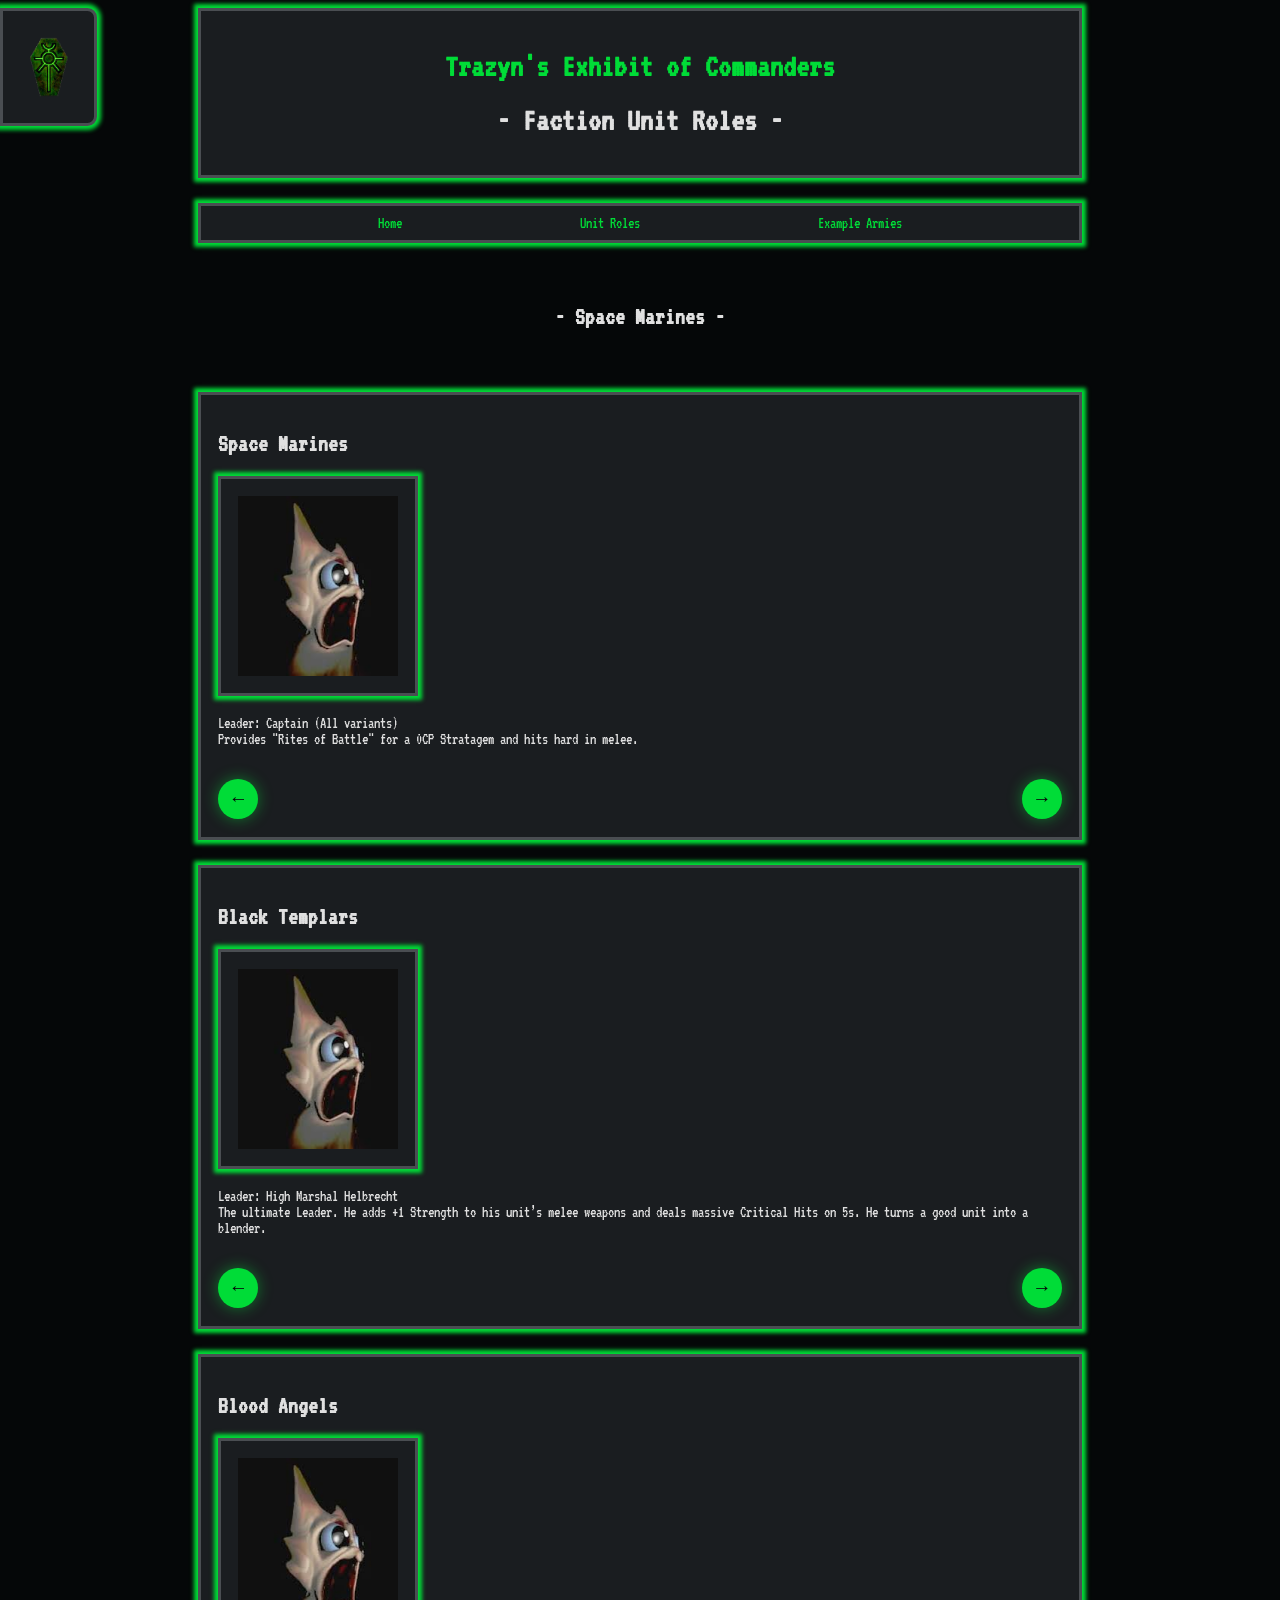
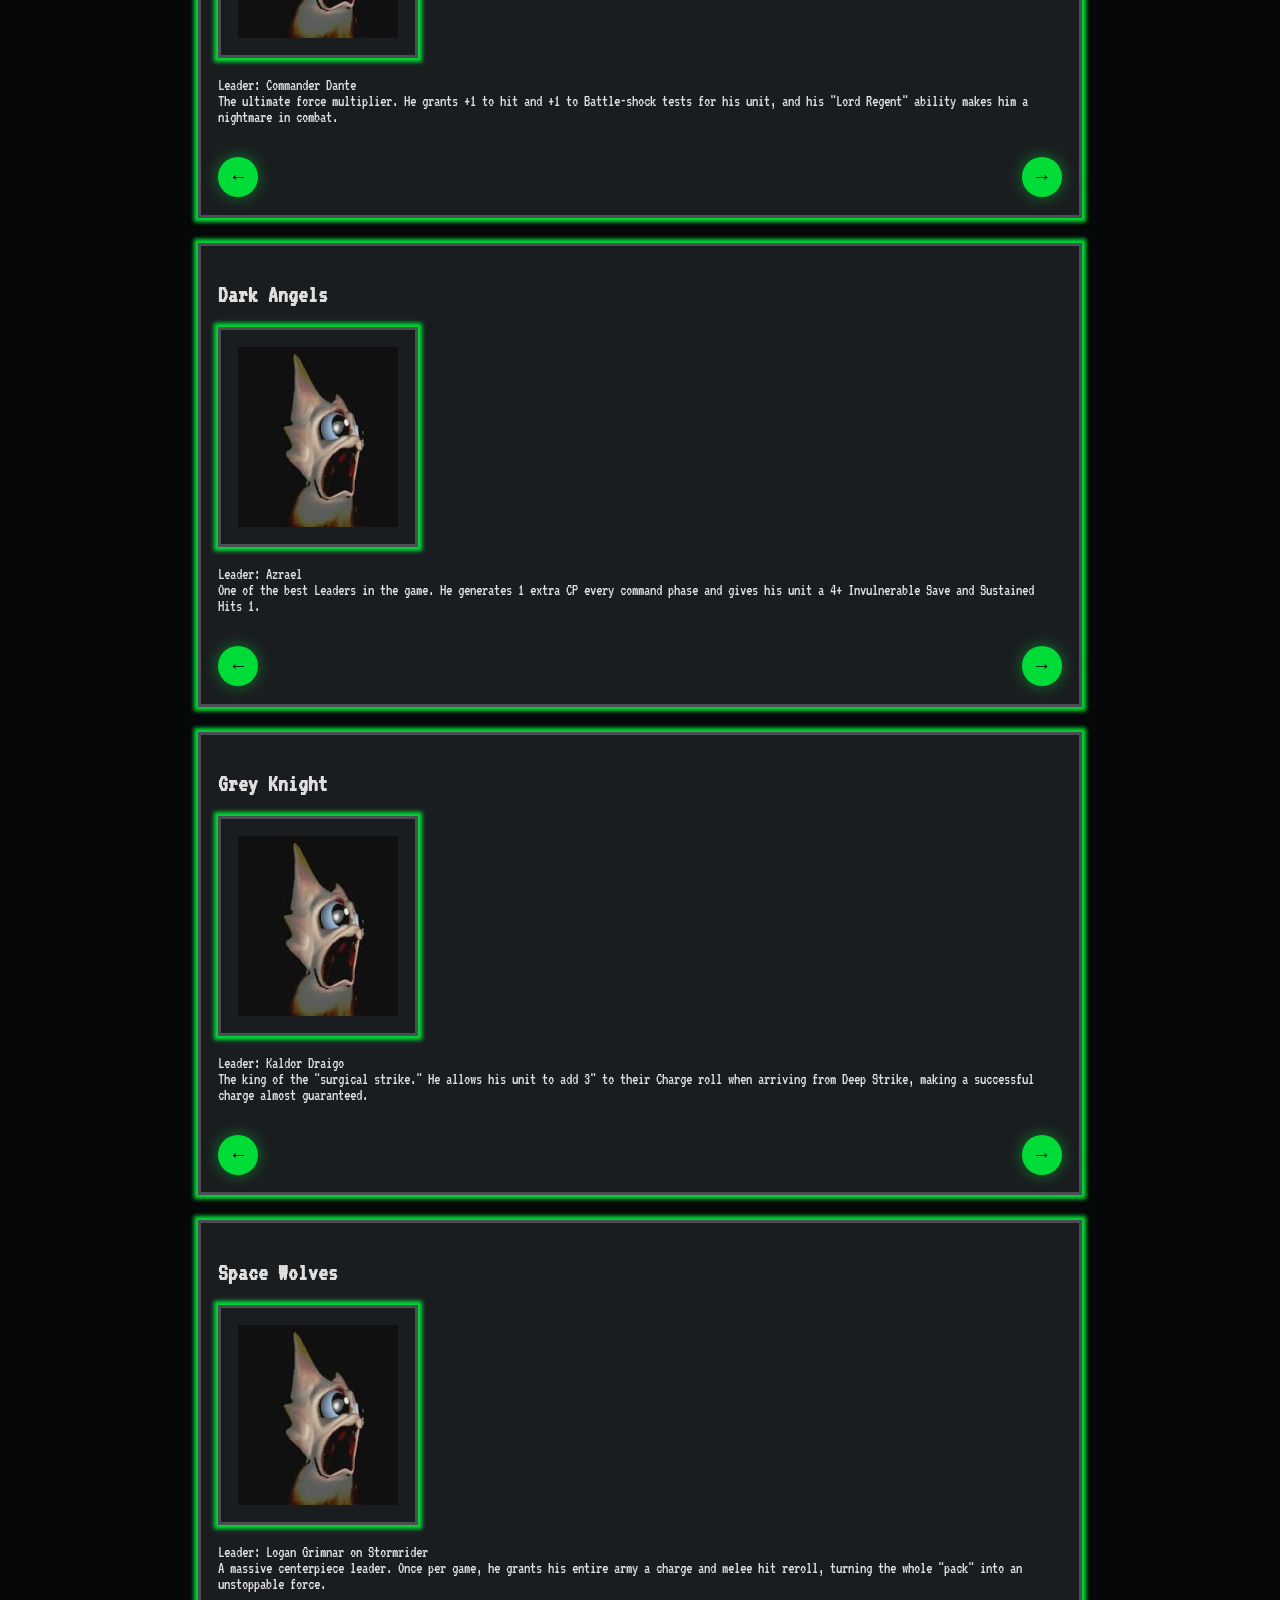
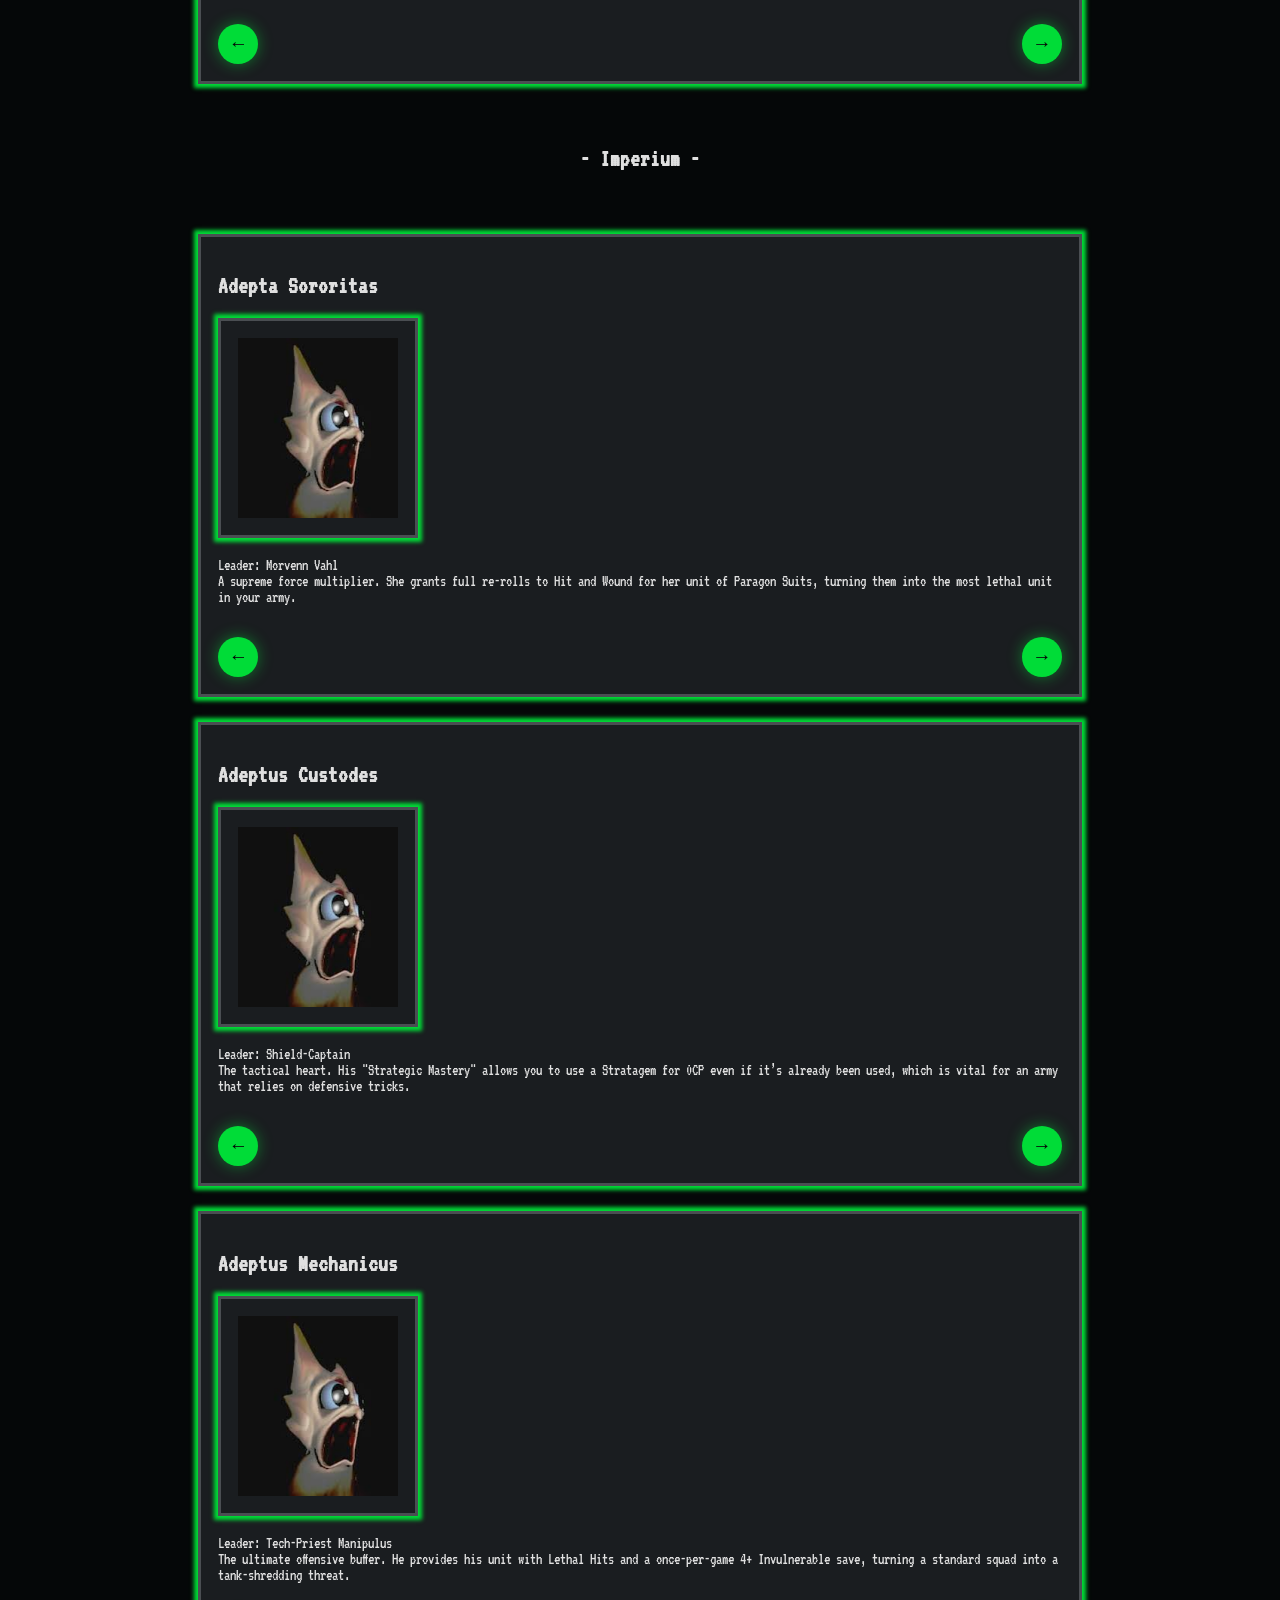
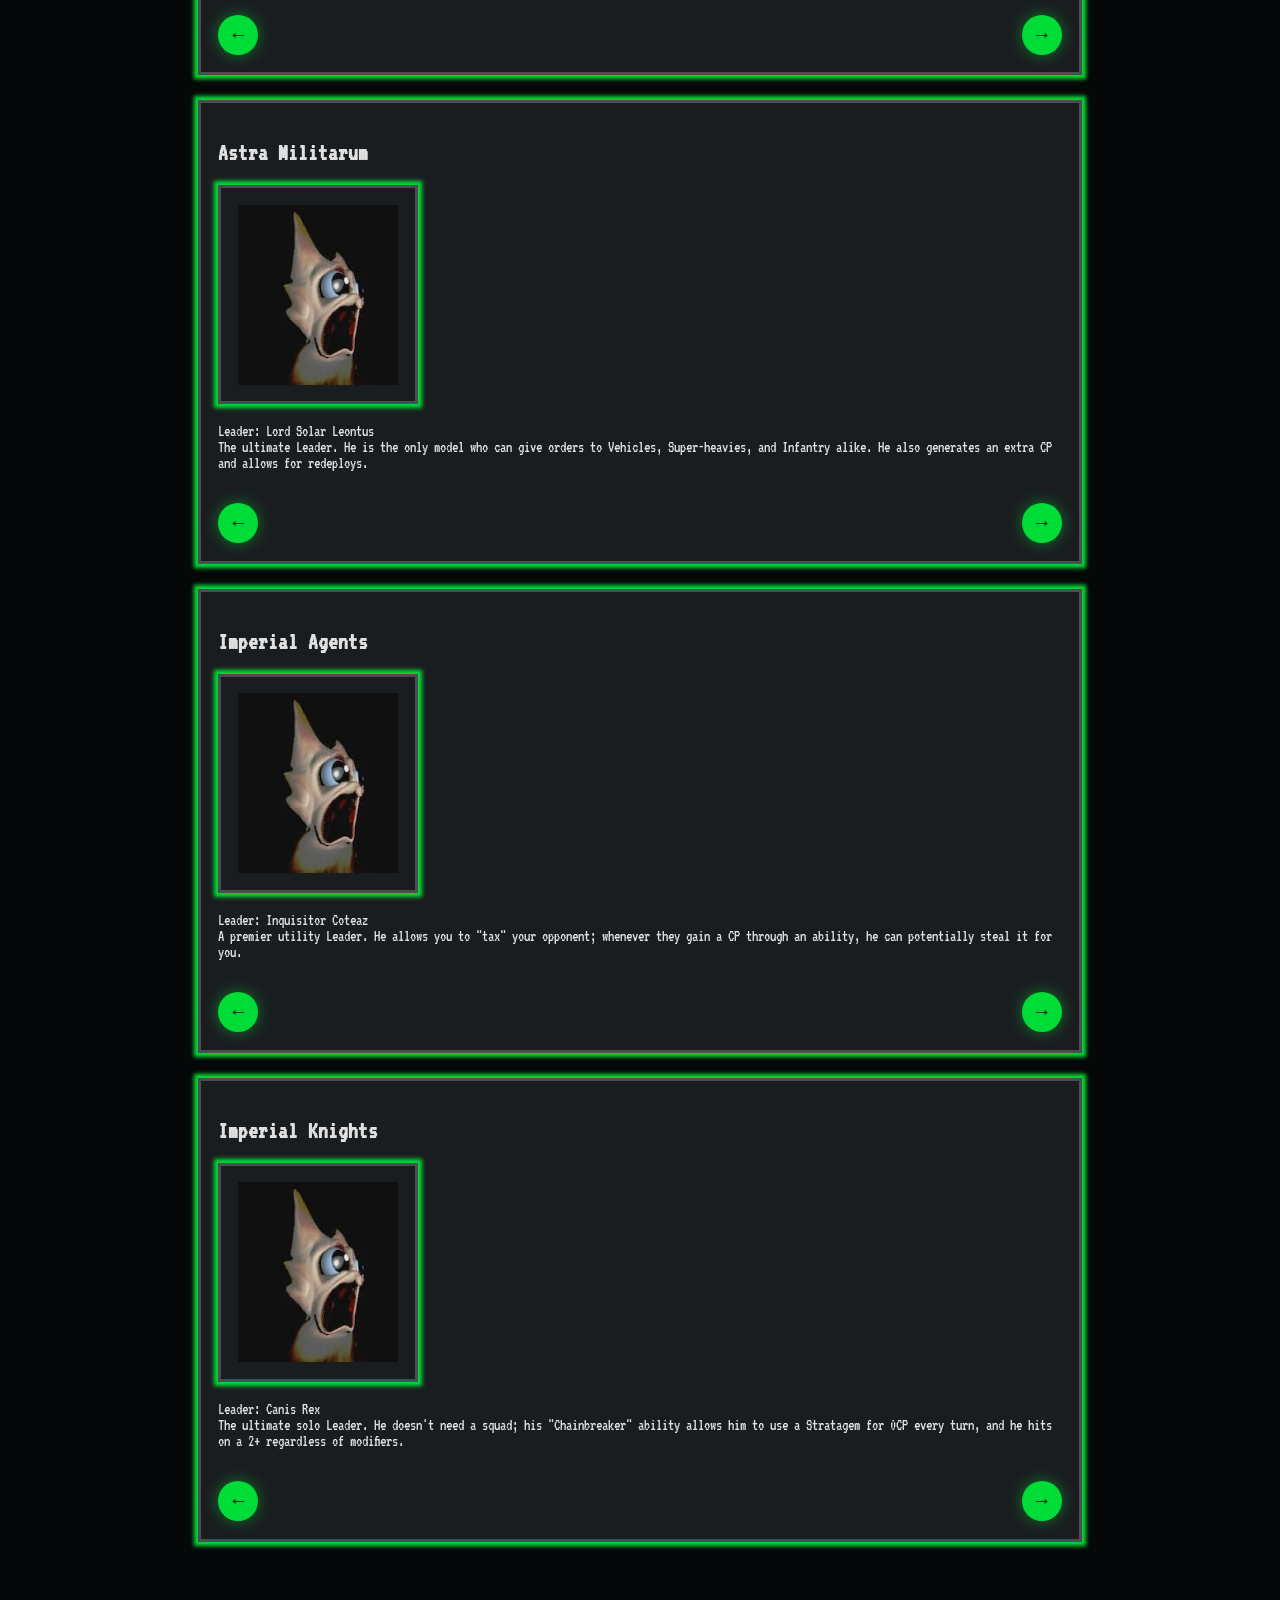
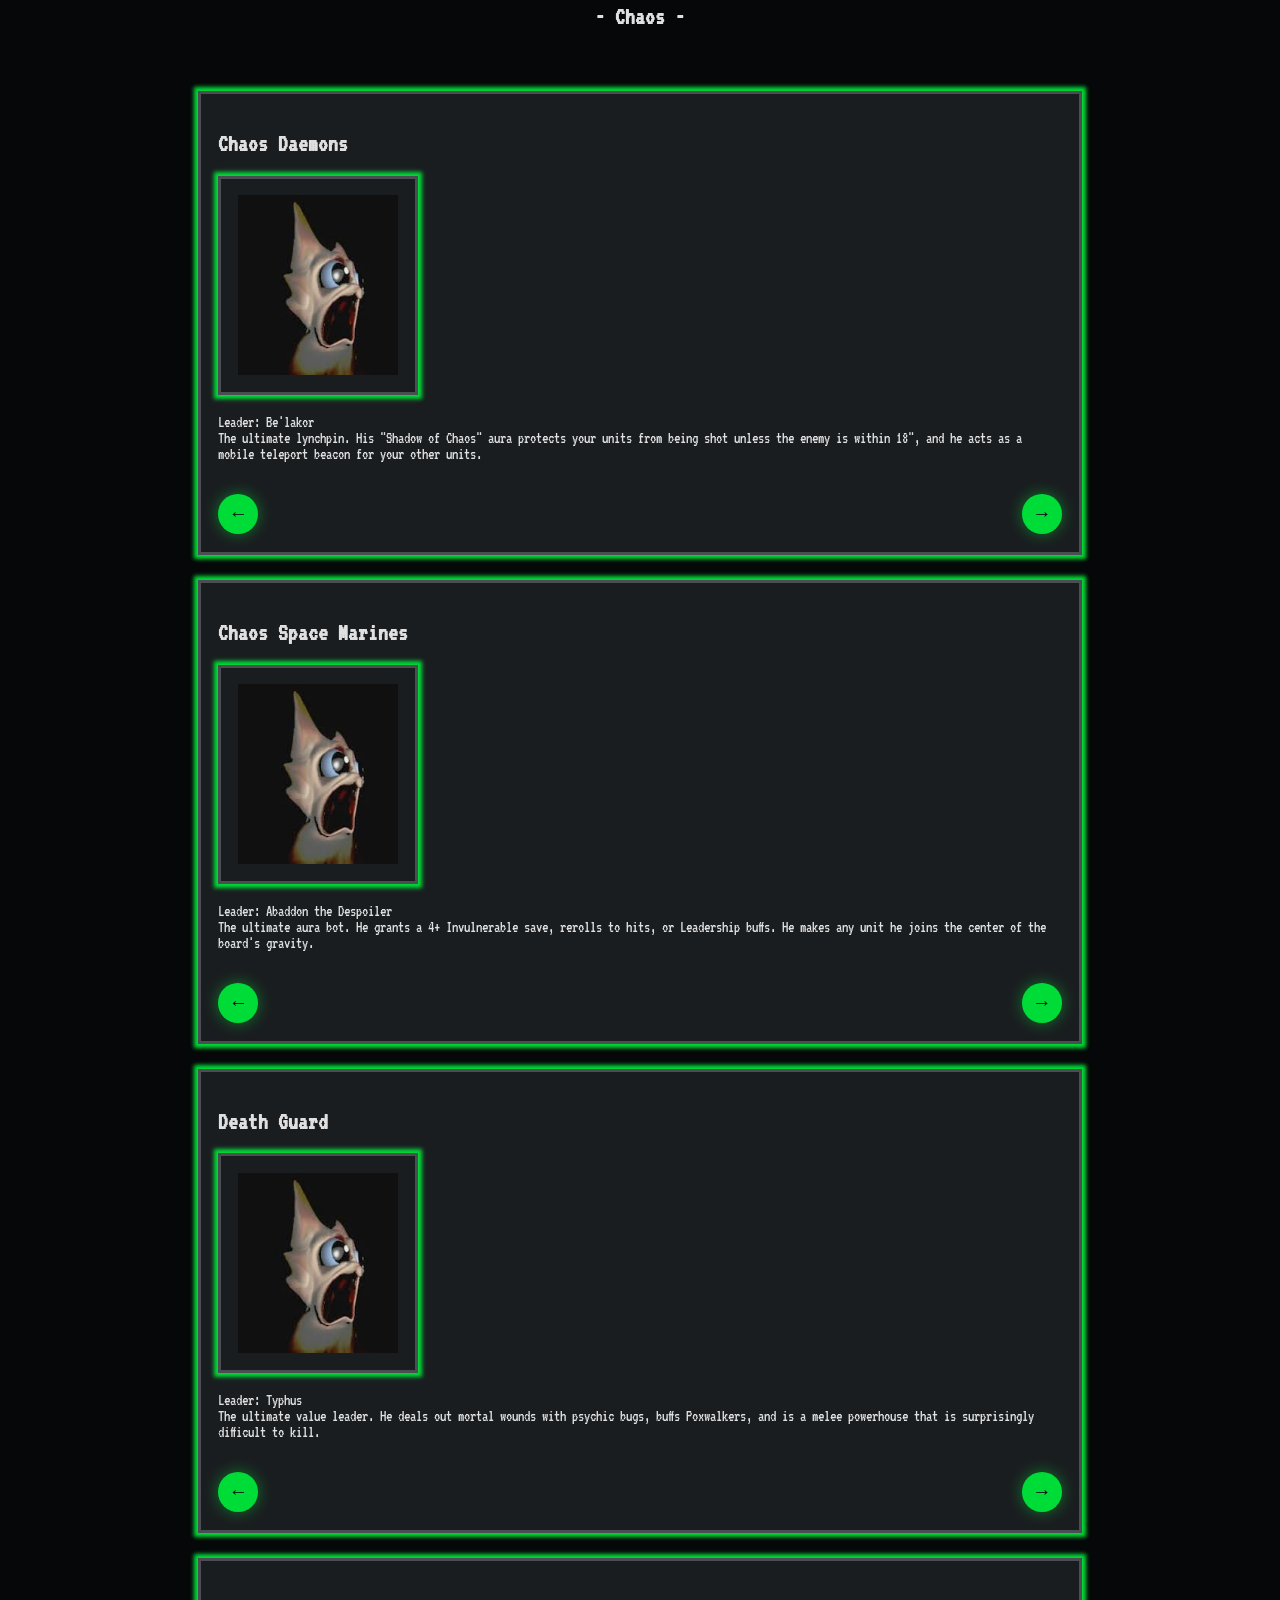
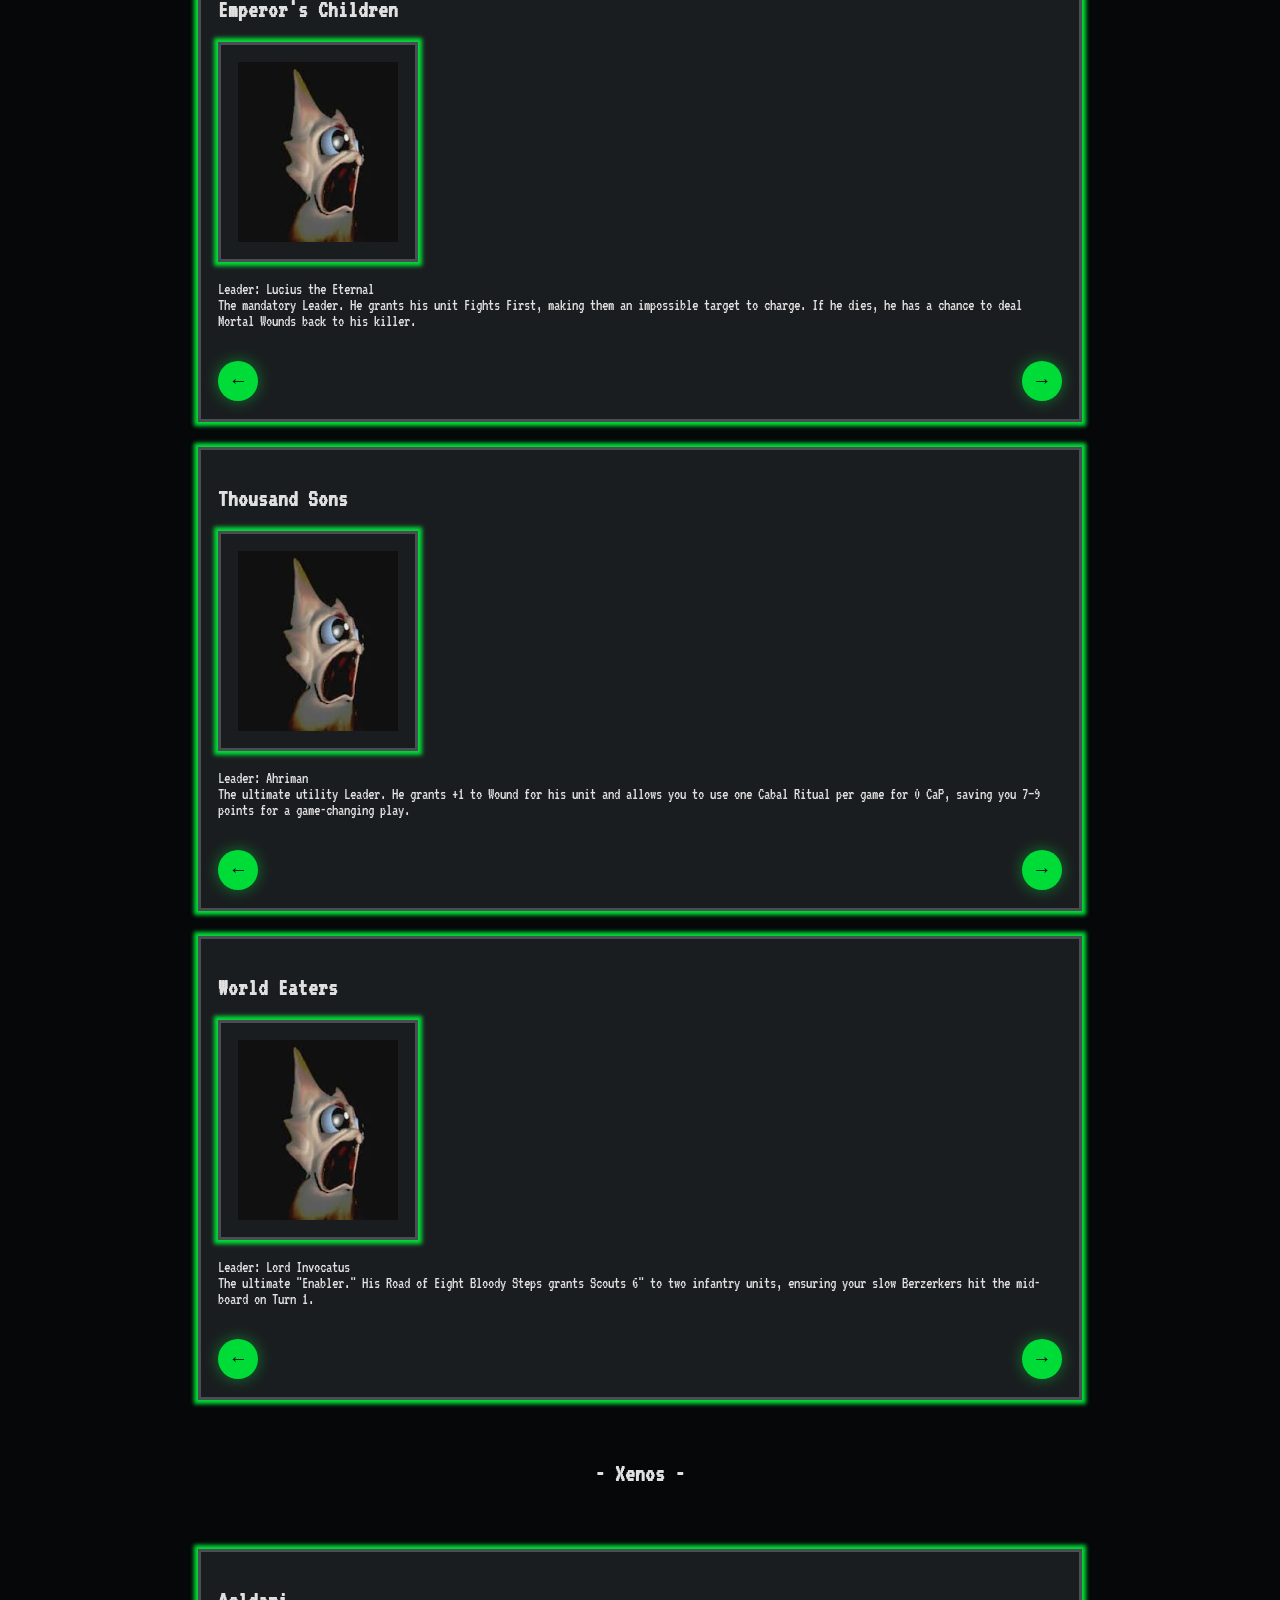
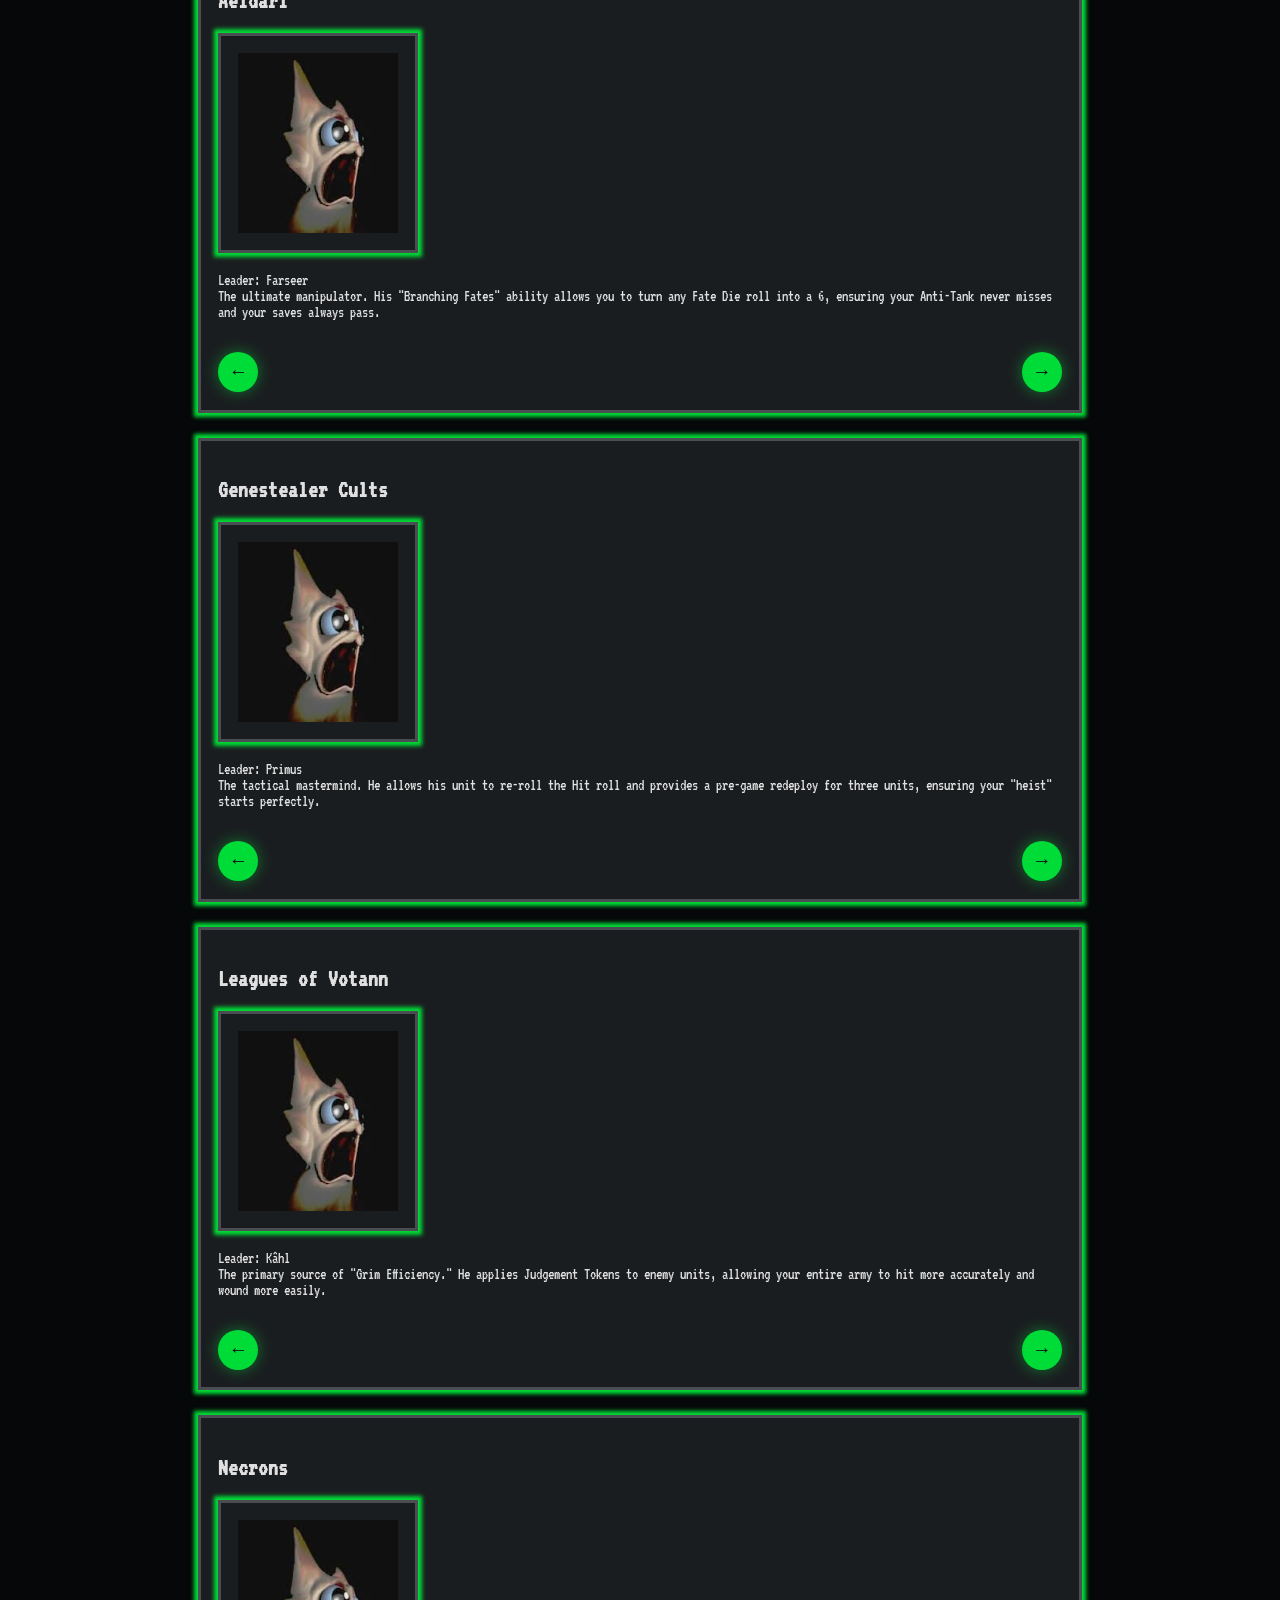
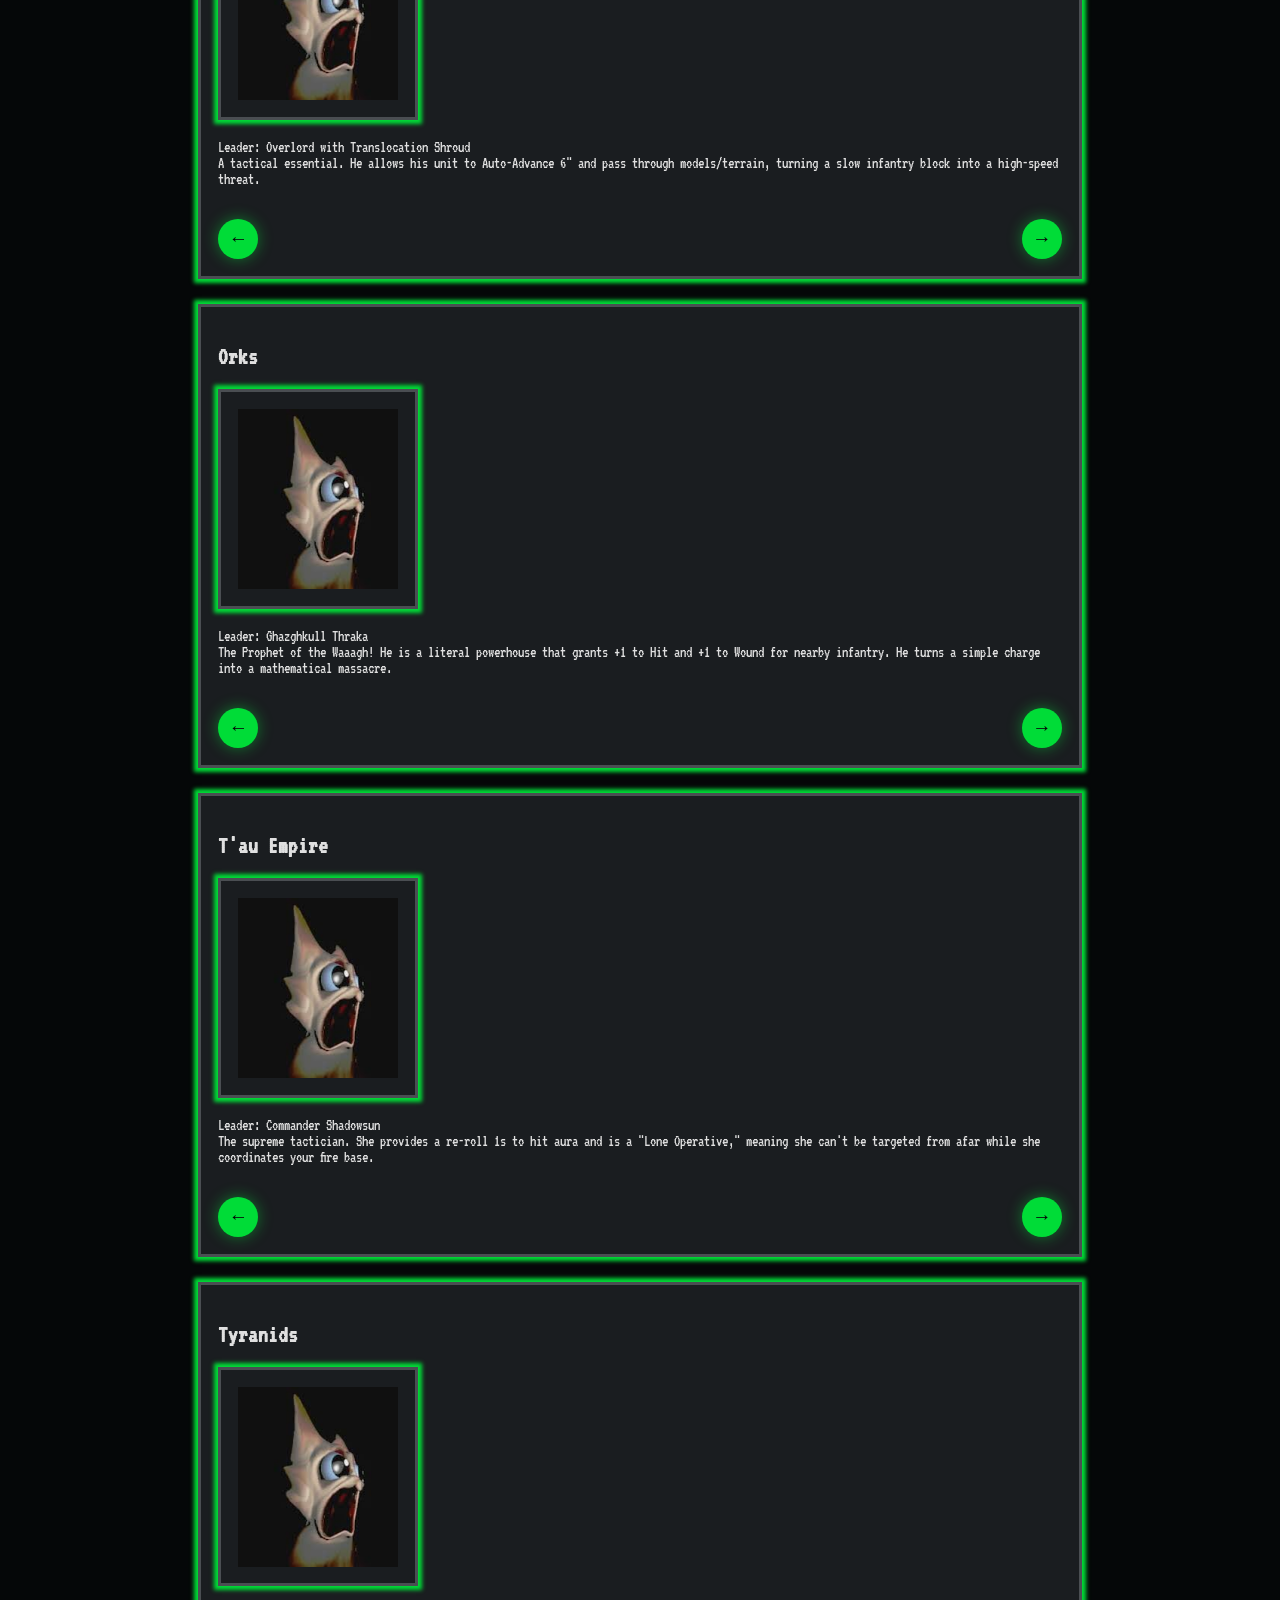
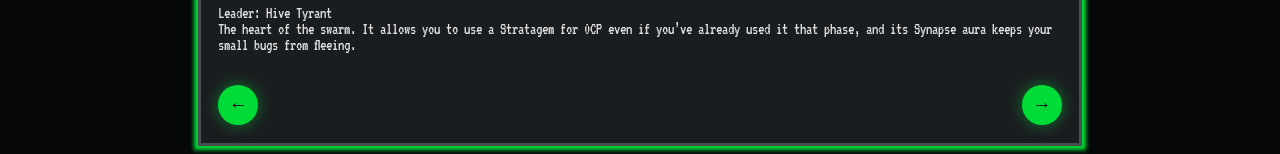
<file: factions.html>
<!DOCTYPE html>
<html lang="en">
<head>
  <meta charset="UTF-8">
  <meta name="viewport" content="width=device-width, initial-scale=1.0">
  <link href="https://fonts.googleapis.com/css2?family=VT323&family=Orbitron:wght@400;700&family=Rajdhani:wght@400;600&display=swap" rel="stylesheet">
  <link rel="stylesheet" href="css/style.css">
  <title>Faction Unit Roles</title>
</head>

<body>

    <nav class="menu">
      <ul>
        <li><a href="http://127.0.0.1:5501/index.html">Home</a></li>
        <li><a href="http://127.0.0.1:5501/roles.html">Roles</a></li>
        <li><a href="http://127.0.0.1:5501/examples.html">Example Armies</a></li>
      </ul>
      <ul>
        <li class="text_color">Example Armies</li>
        <li><a href="#space_marines_units">Space Marines</a></li>
        <li><a href="#imperium_units">Imperium</a></li>
        <li><a href="#chaos_units">Chaos</a></li>
        <li><a href="#xenos_units">Xenos</a></li>
      </ul>
  </nav>

  <div class="fade-layer" onclick="showMenu()"></div>
      
      <div class="menu-button" onclick="showMenu()">
        <img src="/img/necrons icon.png" class="material-icons border text_color" alt="necron menu icon">
      </div>
  <div id="factions_wrapper">
    <header class="border text_color" id="factions_header">
      <a href="index.html">
        <h1 id="roles_header">Trazyn's Exhibit of Commanders</h1>
      </a>
      <h1>- Faction Unit Roles -</h1>
    </header>

    <nav class="border" id="factions_nav">
      <a href="http://127.0.0.1:5501/index.html">Home</a>
      <a href="http://127.0.0.1:5501/roles.html">Unit Roles</a>
      <a href="http://127.0.0.1:5501/examples.html">Example Armies</a>
     </nav>
    
    <h2 class="text_color sub_title" id="space_marines_units">- Space Marines -</h2>

    <article id="Space_Marines" class="border text_color">
      <h2>Space Marines</h2>
      <img class="border text_color" src="/img/car_scare.jpg" alt="image">
      <div class="slider" id="space-marines-slider">
        <div class="slide active">
          <p>Leader: Captain (All variants)<br>
          Provides "Rites of Battle" for a 0CP Stratagem and hits hard in melee.</p>
        </div>
        <div class="slide">
          <p>Objective Holder: Intercessors<br>
          Their "Sticky Objectives" ability allows them to capture a point and move away while still holding it.</p>
        </div>
        <div class="slide">
          <p>Trade Unit: Assault Intercessors with Jump Packs<br>
          Cheap, fast, and high volume of attacks. They jump in, disrupt a unit, and if they die, you’ve only lost minimal points.</p>
        </div>
        <div class="slide">
          <p>Anti-Tank: Gladiator Lancer<br>
          The gold standard. Its Lancer Laser Destroyer is S12, AP-4, and highly reliable with its built-in rerolls.</p>
        </div>
        <div class="slide">
          <p>Secondary Scorer: Scout Squad<br>
          "Guerrilla Tactics" allows them to go into Strategic Reserves at the end of the turn and redeploy where the mission needs them.</p>
        </div>
        <div class="slide">
          <p>Punchback: Bladeguard Veteran Squad<br>
          High-quality melee attacks and an invulnerable save. They sit behind a wall and wait for the enemy to touch the center objective.</p>
        </div>
        <div class="slide">
          <p>Anvil: Terminator Squad<br>
          With a 2+ Save, 4+ Invulnerable Save, and 3 Wounds each, they are the classic "brick" that takes forever to kill.</p>
        </div>
        <div class="slide">
          <p>Transport: Impulsor<br>
          A fast, shielded hover-tank that gets your specialized infantry (like Hellblasters) into position safely.</p>
        </div>
      </div>
      <div class="slider-arrows">
        <button class="arrow-button" onClick="moveSpaceMarines(-1)">←</button>
        <button class="arrow-button" onClick="moveSpaceMarines(1)">→</button>
      </div>
    </article>
    <article id="Black_Templars" class="border text_color">
      <h2>Black Templars</h2>
      <img class="border text_color" src="/img/car_scare.jpg" alt="image">
      <div class="slider" id="black-templars-slider">
        <div class="slide active">
          <p>Leader: High Marshal Helbrecht<br>
          The ultimate Leader. He adds +1 Strength to his unit’s melee weapons and deals massive Critical Hits on 5s. He turns a good unit into a blender.</p>
        </div>
        <div class="slide">
          <p>Objective Holder: Primaris Crusader Squad<br>
          With up to 20 models in a single unit, their sheer OC (Objective Control) footprint is massive. They don't just hold points; they swamp them.</p>
        </div>
        <div class="slide">
          <p>Trade Unit: Sword Brethren (Small Squad)<br>
          While expensive, they function as an elite trade unit. Using their "Vow-Seekers" ability, they can punch up and delete units twice their cost before being targeted.</p>
        </div>
        <div class="slide">
          <p>Anti-Tank: Black Templars Repulsor Executioner<br>
          While the Lancer is great, the Templar version of the Executioner benefits from the Uphold the Honour of the Emperor vow, giving this heavy tank a 6+ Feel No Pain.</p>
        </div>
        <div class="slide">
          <p>Punchback: The Emperor’s Champion<br>
          The premier "Precision" counter-attacker. If an enemy character leads a charge into your lines, he steps out and challenges them to a duel they usually lose.</p>
        </div>
        <div class="slide">
          <p>Anvil: Primaris Crusader Squad (with Grimaldus)<br>
          When joined by Cenobyte Servitors, this unit gets a 5+ Feel No Pain. A 20-man brick with a 5+ FNP is one of the hardest "Anvils" to shift in the entire game.</p>
        </div>
        <div class="slide">
          <p>Transport: Black Templar Impulsor<br>
          Specifically valued here because it can carry Multi-Meltas (a Templar-only upgrade), turning a simple transport into a mobile anti-tank threat.</p>
        </div>
      </div>
      <div class="slider-arrows">
        <button class="arrow-button" onClick="moveBlackTemplars(-1)">←</button>
        <button class="arrow-button" onClick="moveBlackTemplars(1)">→</button>
      </div>
    </article>
    <article id="Blood_Angels" class="border text_color">
      <h2>Blood Angels</h2>
      <img class="border text_color" src="/img/car_scare.jpg" alt="image">
      <div class="slider" id="blood-angels-slider">
        <div class="slide active">
          <p>Leader: Commander Dante<br>
          The ultimate force multiplier. He grants +1 to hit and +1 to Battle-shock tests for his unit, and his "Lord Regent" ability makes him a nightmare in combat.</p>
        </div>
        <div class="slide">
          <p>Trade Unit: Death Company Marines (with Jump Packs)<br>
          The quintessential trade unit. Armed with Power Fists or Inferno Pistols, they strike with terrifying efficiency. You launch them at a target, they delete it, and they die in glory.</p>
        </div>
        <div class="slide">
          <p>Anti-Tank: Librarian Dreadnought<br>
          A unique "psychic" anti-tank solution. While its halberd is strong, its real value is the Wings of Sanguinius power, which can teleport an infantry unit across the board to deliver a killing blow.</p>
        </div>
        <div class="slide">
          <p>Secondary Scorer: Sanguinary Guard<br>
          While elite, their high mobility and ability to grant -1 to hit and wound (if a Warlord is nearby) makes them surprisingly good at landing in a backfield and surviving just long enough to score.</p>
        </div>
        <div class="slide">
          <p>Punchback: Assault Intercessors (Death Company)<br>
          On foot, these guys are the ultimate "don't touch my objective" unit. Their Red Thirst (+1 Strength/Attacks on the charge) makes them flatten anything that gets close.</p>
        </div>
        <div class="slide">
          <p>Anvil: Death Company Dreadnought<br>
          Built-in Feel No Pain 6+ and the ability to fight back immediately after being hit (the Frenzied Reprisal rule) makes it a stubborn, angry roadblock.</p>
        </div>
        <div class="slide">
          <p>Transport: Baal Predator<br>
          While technically a tank, it serves the role of a "Clearance Transport." It leads the way for your actual transports, using its Overcharged Engines and flamers to wipe out enemy screens so your melee units can charge.</p>
        </div>
      </div>
      <div class="slider-arrows">
        <button class="arrow-button" onClick="moveBloodAngels(-1)">←</button>
        <button class="arrow-button" onClick="moveBloodAngels(1)">→</button>
      </div>
    </article>
    <article id="Dark_Angels" class="border text_color">
      <h2>Dark Angels</h2>
      <img class="border text_color" src="/img/car_scare.jpg" alt="image">
      <div class="slider" id="dark-angels-slider">
        <div class="slide active">
          <p>Leader: Azrael<br>
          One of the best Leaders in the game. He generates 1 extra CP every command phase and gives his unit a 4+ Invulnerable Save and Sustained Hits 1.</p>
        </div>
        <div class="slide">
          <p>Objective Holder: Inner Circle Companions<br>
          While they are melee focused, their "Inner Circle" ability makes them harder to hit. They act as a "contested objective" holder that enemies struggle to shoot off a point.</p>
        </div>
        <div class="slide">
          <p>Trade Unit: Ravenwing Black Knights<br>
          Mounted on bikes and armed with Anti-Monster/Vehicle 4+ triggers on their Corvus Hammers, they can zoom 12", delete a target, and occupy the enemy's attention.</p>
        </div>
        <div class="slide">
          <p>Anti-Tank: Ravenwing Darkshroud<br>
          While not a damage dealer itself, it is a "Support Anti-Tank" tool. Its aura of Stealth and Cover protects your actual Anti-Tank (like Repulsors) from being picked off.</p>
        </div>
        <div class="slide">
          <p>Secondary Scorer: Ravenwing Land Speeder Vengeance<br>
          Fast and versatile. Its high movement allows it to zip into corners for Deploy Teleport Homers, while its Plasma Storm Battery can still harass the enemy.</p>
        </div>
        <div class="slide">
          <p>Punchback: Deathwing Knights<br>
          The ultimate deterrent. If an enemy takes an objective, these guys charge in with maces and shields. They hit like a truck and are incredibly difficult to kill in return.</p>
        </div>
        <div class="slide">
          <p>Anvil: Deathwing Terminator Squad<br>
          Unlike standard Terminators, these can ignore hit modifiers and have the Watcher in the Dark for a one-time 4+ Feel No Pain against Mortal Wounds.</p>
        </div>
        <div class="slide">
          <p>Transport: Stormraven Gunship<br>
          While standard, it is iconic for Dark Angels to ferry a Dreadnought and a squad of Deathwing Knights directly into the heart of the enemy.</p>
        </div>
      </div>
      <div class="slider-arrows">
        <button class="arrow-button" onClick="moveDarkAngels(-1)">←</button>
        <button class="arrow-button" onClick="moveDarkAngels(1)">→</button>
      </div>
    </article>
    <article id="Grey_Knights" class="border text_color">
      <h2>Grey Knight</h2>
      <img class="border text_color" src="/img/car_scare.jpg" alt="image">
      <div class="slider" id="grey-knights-slider">
        <div class="slide active">
          <p>Leader: Kaldor Draigo<br>
          The king of the "surgical strike." He allows his unit to add 3" to their Charge roll when arriving from Deep Strike, making a successful charge almost guaranteed.</p>
        </div>
        <div class="slide">
          <p>Objective Holder: Strike Squad<br>
          Their "Sanctifying Ritual" grants Sticky Objectives. They can capture a point and teleport away to fight elsewhere, leaving the objective under your control.</p>
        </div>
        <div class="slide">
          <p>Trade Unit: Interceptor Squad<br>
          With a 12" move and the ability to move again after shooting, they are high-speed harassers. They zip in to wipe a screen or light unit and then reposition.</p>
        </div>
        <div class="slide">
          <p>Anti-Tank: Nemesis Dreadknight<br>
          Grey Knights lack high-S guns, so the Dreadknight is your heavy hitter. With the Heavy Psycannon and Nemesis Greatsword, it’s your best bet for downing armor.</p>
        </div>
        <div class="slide">
          <p>Secondary Scorer: Brotherhood Techmarine<br>
          A cheap individual character who can hide in the back to "Investigate Signals" or repair a Dreadknight, freeing up your expensive squads to go killing.</p>
        </div>
        <div class="slide">
          <p>Punchback: Brotherhood Librarians<br>
          Their Vortex of Doom psychic power deals massive Mortal Wounds. They don't even need to charge; they just teleport nearby and "nuke" whatever touched your lines.</p>
        </div>
        <div class="slide">
          <p>Anvil: Brotherhood Terminators<br>
          Every model has 3 Wounds and a 4+ Invulnerable save. Most importantly, they bring back one dead model every Command Phase, making them a nightmare to fully wipe out.</p>
        </div>
        <div class="slide">
          <p>Transport: Grey Knights Land Raider<br>
          Essential for the "Assault Ramp" rule. It allows your Paladins or Terminators to disembark and charge in the same turn, bypassing the need for a risky 9" Deep Strike charge.</p>
        </div>
      </div>
      <div class="slider-arrows">
        <button class="arrow-button" onClick="moveGreyKnights(-1)">←</button>
        <button class="arrow-button" onClick="moveGreyKnights(1)">→</button>
      </div>
    </article>
    <article id="Space_Wolves" class="border text_color">
      <h2>Space Wolves</h2>
      <img class="border text_color" src="/img/car_scare.jpg" alt="image">
      <div class="slider" id="space-wolves-slider">
        <div class="slide active">
          <p>Leader: Logan Grimnar on Stormrider<br>
          A massive centerpiece leader. Once per game, he grants his entire army a charge and melee hit reroll, turning the whole "pack" into an unstoppable force.</p>
        </div>
        <div class="slide">
          <p>Objective Holder: Grey Hunters<br>
          Unlike standard Intercessors, they can take two special weapons (like Meltaguns) and still have chainswords. They hold points while remaining a credible threat to anything that tries to land near them.</p>
        </div>
        <div class="slide">
          <p>Trade Unit: Fenrisian Wolves<br>
          At only 30 points for 5 models, these are the ultimate trade units. They are fast "screens" used to block enemy movement or die in place of your expensive heroes.</p>
        </div>
        <div class="slide">
          <p>Anti-Tank: Wulfen Dreadnought<br>
          Equipped with a Blizzard Shield and Great Fenrisian Axe, this is a "suicide" anti-tank piece. It runs straight at a Knight or Land Raider and chops it in half.</p>
        </div>
        <div class="slide">
          <p>Secondary Scorer: Hounds of Morkai<br>
          Specialist anti-psyker scouts. They are fast, have Infiltrate, and can use "Morkai’s Howl" to force Battle-shock tests, making them great at stealing points and scoring tactical missions.</p>
        </div>
        <div class="slide">
          <p>Punchback: Wulfen<br>
          These are your "Counter-Charge" kings. They move fast and, most importantly, they Fight on Death. If an enemy charges and kills them, the Wulfen still swing back before being removed.</p>
        </div>
        <div class="slide">
          <p>Anvil: Thunderwolf Cavalry<br>
          With 4 Wounds each, a 4+ Invulnerable Save (Storm Shields), and the ability to add a Wolf Lord for extra durability, they are the most mobile "Anvils" in the game.</p>
        </div>
        <div class="slide">
          <p>Transport: Stormfang Gunship<br>
          A dedicated flyer that acts as a mobile fortress. It carries your specialized infantry while providing massive strafing fire with its Helfrost Destructor.</p>
        </div>
      </div>
      <div class="slider-arrows">
        <button class="arrow-button" onClick="moveSpaceWolves(-1)">←</button>
        <button class="arrow-button" onClick="moveSpaceWolves(1)">→</button>
      </div>
    </article>

    <h2 class="text_color sub_title" id="imperium_units">- Imperium -</h2>

    <article id="Sororitas" class="border text_color">
      <h2>Adepta Sororitas</h2>
      <img class="border text_color" src="/img/car_scare.jpg" alt="image">
      <div class="slider" id="sororitas-slider">
        <div class="slide active">
          <p>Leader: Morvenn Vahl<br>
          A supreme force multiplier. She grants full re-rolls to Hit and Wound for her unit of Paragon Suits, turning them into the most lethal unit in your army.</p>
        </div>
        <div class="slide">
          <p>Objective Holder: Battle Sisters Squad<br>
          The gold standard. They generate Miracle Dice just for standing on objectives and have OC 2, making them difficult to out-score.</p>
        </div>
        <div class="slide">
          <p>Trade Unit: Repentia Squad<br>
          Glass cannons in their purest form. They have no armor but hit with S6, AP-2, D2 eviscerators. You throw them at an elite unit, they kill it, and they die for the Emperor.</p>
        </div>
        <div class="slide">
          <p>Anti-Tank: Castigator<br>
          Specifically with the Battle Cannon. It provides high-strength, long-range fire that can pick off light tanks, while Retributors with Multi-Meltas provide the close-range punch.</p>
        </div>
        <div class="slide">
          <p>Secondary Scorer: Seraphim Squad<br>
          Armed with jump packs, they can use their "Skystrike" ability to shoot and then move another 6", allowing them to score Behind Enemy Lines and hide back in cover.</p>
        </div>
        <div class="slide">
          <p>Punchback: Arco-Flagellants<br>
          An absolute blender of attacks. If an enemy charges your front line, these crazed zealots charge in with a massive volume of attacks to wipe the unit out.</p>
        </div>
        <div class="slide">
          <p>Anvil: Sacresants / Crusaders<br>
          While Sisters aren't naturally tough, Sacresants have 2+ armor and a 4+ Invulnerable save. Crusaders are incredibly cheap "chaff anvils" used to soak up a single heavy charge.</p>
        </div>
        <div class="slide">
          <p>Transport: Sororitas Rhino<br>
          Vital for the army. Because Sisters are fragile (T3), a Rhino is mandatory to get Repentia or Dominions across the board without being shot off the table.</p>
        </div>
      </div>
      <div class="slider-arrows">
        <button class="arrow-button" onClick="moveSororitas(-1)">←</button>
        <button class="arrow-button" onClick="moveSororitas(1)">→</button>
      </div>
    </article>
    <article id="Custodes" class="border text_color">
      <h2>Adeptus Custodes</h2>
      <img class="border text_color" src="/img/car_scare.jpg" alt="image">
      <div class="slider" id="custodes-slider">
        <div class="slide active">
          <p>Leader: Shield-Captain<br>
          The tactical heart. His "Strategic Mastery" allows you to use a Stratagem for 0CP even if it’s already been used, which is vital for an army that relies on defensive tricks.</p>
        </div>
        <div class="slide">
          <p>Objective Holder: Custodian Guard<br>
          These are the best "Objective Holders" in the game. They can re-roll wound rolls while on an objective and can use their Sentinel Blade and shield for a 4+ Invulnerable save.</p>
        </div>
        <div class="slide">
          <p>Trade Unit: Venatari Custodes<br>
          While expensive for a "trade," their ability to drop from the sky and move for free after shooting makes them perfect for jumping in, deleting a backline unit, and forcing the enemy to over-commit to kill them.</p>
        </div>
        <div class="slide">
          <p>Anti-Tank: Caladius Grav-Tank<br>
          Since Custodes are primarily melee, the Caladius with the Twin Iliastus Accelerator Cannon provides the long-range S12 punch needed to crack heavy armor before you charge.</p>
        </div>
        <div class="slide">
          <p>Secondary Scorer: Prosecutors<br>
          The only "cheap" unit you have. These Sisters of Silence are your primary action-performers, freeing up your 200pt+ Custodian squads to actually fight.</p>
        </div>
        <div class="slide">
          <p>Punchback: Allarus Custodians<br>
          The "Golden Terminators." Their Slayers of Tyrants ability lets them re-roll hits/wounds against Characters/Monsters. They can also vanish and "re-deploy" to respond to any threat.</p>
        </div>
        <div class="slide">
          <p>Anvil: Wardens<br>
          The ultimate roadblock. Once per game, they have a 4+ Feel No Pain. Combined with their innate -1 to Wound from high-strength attacks, they simply refuse to die.</p>
        </div>
        <div class="slide">
          <p>Transport: Venerable Land Raider<br>
          Essential for getting slow infantry safely into the mid-board. Its Godhammer Lascannons also help out with the Anti-Tank role, making it a very efficient point investment.</p>
        </div>
      </div>
      <div class="slider-arrows">
        <button class="arrow-button" onClick="moveCustodes(-1)">←</button>
        <button class="arrow-button" onClick="moveCustodes(1)">→</button>
      </div>
    </article>
    <article id="Mechanicus" class="border text_color">
      <h2>Adeptus Mechanicus</h2>
      <img class="border text_color" src="/img/car_scare.jpg" alt="image">
      <div class="slider" id="mechanicus-slider">
        <div class="slide active">
          <p>Leader: Tech-Priest Manipulus<br>
          The ultimate offensive buffer. He provides his unit with Lethal Hits and a once-per-game 4+ Invulnerable save, turning a standard squad into a tank-shredding threat.</p>
        </div>
        <div class="slide">
          <p>Objective Holder: Skitarii Vanguard<br>
          Their "Rad-Saturation" aura reduces the Objective Control (OC) and Toughness of nearby enemies, making them elite at "stealing" points even if they don't kill the enemy.</p>
        </div>
        <div class="slide">
          <p>Trade Unit: Sydonian Raiders (Dragoons)<br>
          Fast, annoying, and surprisingly tanky with Stealth. They can charge into enemy lines to tie up shooters, fully expecting to explode and cause chaos.</p>
        </div>
        <div class="slide">
          <p>Anti-Tank: Ironstrider Ballistarii<br>
          The premier long-range sniper. Equipped with Cognis Lascannons, they are highly mobile, cheap platforms that provide the high-Strength shots the army needs.</p>
        </div>
        <div class="slide">
          <p>Secondary Scorer: Serberys Sulphurhounds<br>
          These mechanical hounds have a huge movement range and the Scouts 6" ability. They are perfect for zipping into corners or performing "Tactical Missions."</p>
        </div>
        <div class="slide">
          <p>Punchback: Sicarian Infiltrators<br>
          While AdMech isn't a "melee army," these hunters can deploy anywhere. Use them to jump out of the shadows and charge whatever is threatening your gunline.</p>
        </div>
        <div class="slide">
          <p>Anvil: Kastelan Robots<br>
          High Toughness and multiple wounds. When paired with a Cybernetica Datasmith, they can swap into a defensive protocol that makes them nearly impossible to move.</p>
        </div>
        <div class="slide">
          <p>Transport: Skorpius Dunerider<br>
          A vital "assault boat." It has a massive volume of anti-infantry fire (stubbers) and gives the unit inside a re-roll to wound when they disembark.</p>
        </div>
      </div>
      <div class="slider-arrows">
        <button class="arrow-button" onClick="moveMechanicus(-1)">←</button>
        <button class="arrow-button" onClick="moveMechanicus(1)">→</button>
      </div>
    </article>
    <article id="Astra_Militarum" class="border text_color">
      <h2>Astra Militarum</h2>
      <img class="border text_color" src="/img/car_scare.jpg" alt="image">
      <div class="slider" id="astra-militarum-slider">
        <div class="slide active">
          <p>Leader: Lord Solar Leontus<br>
          The ultimate Leader. He is the only model who can give orders to Vehicles, Super-heavies, and Infantry alike. He also generates an extra CP and allows for redeploys.</p>
        </div>
        <div class="slide">
          <p>Objective Holder: Cadian Shock Troops<br>
          Their "Shock Troops" ability gives them Sticky Objectives. In a Guard army, you want to tag an objective and then move your bodies forward to die for it elsewhere.</p>
        </div>
        <div class="slide">
          <p>Trade Unit: Catachan Jungle Fighters<br>
          Dirt cheap and surprisingly fast with their Scouts 6" move. You send them into the mid-board to move-block the enemy and die, buying time for your tanks to shoot.</p>
        </div>
        <div class="slide">
          <p>Anti-Tank: Leman Russ Vanquisher<br>
          The "big game hunter." Its cannon is S18 with massive damage. Alternatively, the Ursula Creed + Fields of Fire stratagem combo lets even your basic guns punch up.</p>
        </div>
        <div class="slide">
          <p>Secondary Scorer: Gaunt’s Ghosts<br>
          A unique "Lone Operative" unit. They can vanish from the board and reappear in a different corner every turn, making them the best secondary scorers in the game.</p>
        </div>
        <div class="slide">
          <p>Punchback: Bullgryns<br>
          While the Guard is a shooting army, Bullgryns are your "No" button. With a 4+ invulnerable save and -1 damage taken, they bash anything that touches your lines.</p>
        </div>
        <div class="slide">
          <p>Anvil: Rogal Dorn Battle Tank<br>
          A massive chunk of steel. Its "Ablative Armour" ability lets it change the Damage characteristic of a failed save to 0 once per game, making it incredibly frustrating to kill.</p>
        </div>
        <div class="slide">
          <p>Transport: Chimera<br>
          The classic APC. It’s tough enough to act as a mobile wall, and its "Mobile Command Post" rule lets an Officer inside still issue orders to the troops on the ground.</p>
        </div>
      </div>
      <div class="slider-arrows">
        <button class="arrow-button" onClick="moveAstraMilitarum(-1)">←</button>
        <button class="arrow-button" onClick="moveAstraMilitarum(1)">→</button>
      </div>
    </article>
    <article id="Imperial_Agents" class="border text_color">
      <h2>Imperial Agents</h2>
      <img class="border text_color" src="/img/car_scare.jpg" alt="image">
      <div class="slider" id="imperial-agents-slider">
        <div class="slide active">
          <p>Leader: Inquisitor Coteaz<br>
          A premier utility Leader. He allows you to "tax" your opponent; whenever they gain a CP through an ability, he can potentially steal it for you.</p>
        </div>
        <div class="slide">
          <p>Objective Holder: Inquisitorial Agents<br>
          Cheap and efficient. When led by an Inquisitor, they become much more durable. They are best used to camp home objectives or provide a screen for your heavy hitters.</p>
        </div>
        <div class="slide">
          <p>Trade Unit: Eversor Assassin<br>
          The ultimate "fire and forget" missile. He has a massive threat range and can explode when he dies. You send him in to butcher a squad and disrupt the enemy's tempo.</p>
        </div>
        <div class="slide">
          <p>Anti-Tank: Vindicare Assassin<br>
          While he won't one-shot a Land Raider, his "Shieldbreaker" round ignores invulnerable saves. He is "Anti-Tank" in the sense that he removes the Leaders that make enemy tanks efficient.</p>
        </div>
        <div class="slide">
          <p>Secondary Scorer: Callidus Assassin<br>
          Perhaps the best utility piece in the game. Her "Polymorphine" ability allows her to go into reserves at the end of the enemy turn and reappear anywhere to score points.</p>
        </div>
        <div class="slide">
          <p>Punchback: Culexus Assassin<br>
          A specialized counter-attacker. His "Soulless" aura makes him nearly impossible to hit and he shuts down Psykers, making him a perfect "No" button for center-board fights.</p>
        </div>
        <div class="slide">
          <p>Anvil: Subductor Squad<br>
          These are Arbites with massive shields. They have a 4+ Invulnerable save and are designed specifically to stand in a doorway or on a point and refuse to move.</p>
        </div>
        <div class="slide">
          <p>Transport: Inquisitorial Chimera<br>
          Since most Agents are T3 human-equivalent, the Chimera is mandatory for protection. It allows your Inquisitors to move up-board without being sniped.</p>
        </div>
      </div>
      <div class="slider-arrows">
        <button class="arrow-button" onClick="moveImperialAgents(-1)">←</button>
        <button class="arrow-button" onClick="moveImperialAgents(1)">→</button>
      </div>
    </article>
    <article id="Imperial_Knights" class="border text_color">
      <h2>Imperial Knights</h2>
      <img class="border text_color" src="/img/car_scare.jpg" alt="image">
      <div class="slider" id="imperial-knights-slider">
        <div class="slide active">
          <p>Leader: Canis Rex<br>
          The ultimate solo Leader. He doesn't need a squad; his "Chainbreaker" ability allows him to use a Stratagem for 0CP every turn, and he hits on a 2+ regardless of modifiers.</p>
        </div>
        <div class="slide">
          <p>Objective Holder: Armiger Helverin<br>
          While big knights have high OC, Helverins are your "backfield" holders. Their autocannons have massive range, letting them sit on a home objective and still contribute to the fight.</p>
        </div>
        <div class="slide">
          <p>Trade Unit: Armiger Warglaive<br>
          The closest thing Knights have to a trade unit. They are fast (12") and relatively "cheap." You send them in to melt a tank with their Thermal Spear and tie up the enemy in melee.</p>
        </div>
        <div class="slide">
          <p>Anti-Tank: Knight Valiant<br>
          The "Dominus" class solution. Its Conflagration Cannon and Thundercoil Harpoon are designed to delete the largest targets in the game at close range.</p>
        </div>
        <div class="slide">
          <p>Secondary Scorer: Callidus Assassin (Allied)<br>
          Since every Knight is expensive, you almost always bring an Allied Agent. The Callidus teleports around to score points so your 400pt Knights don't have to waste time doing "actions."</p>
        </div>
        <div class="slide">
          <p>Punchback: Knight Gallant<br>
          A pure melee beast. If an enemy dares to charge your lines, the Gallant uses its WS 2+ and massive Strike profile to flatten them before they can swing twice.</p>
        </div>
        <div class="slide">
          <p>Anvil: Knight Castellan<br>
          With T12, 24 Wounds, and a 2+ Armor Save, this is the hardest unit to shift. It sits in your deployment zone and acts as a fire-base that the enemy simply cannot ignore or easily destroy.</p>
        </div>
        <div class="slide">
          <p>Transport: N/A (The "Wall" Role)<br>
          Knights don't use Transports. Instead, your big Knights act as "Mobile Cover" or "Bodyguards" for your Armigers using the Bondsman abilities.</p>
        </div>
      </div>
      <div class="slider-arrows">
        <button class="arrow-button" onClick="moveImperialKnights(-1)">←</button>
        <button class="arrow-button" onClick="moveImperialKnights(1)">→</button>
      </div>
    </article>

    <h2 class="text_color sub_title" id="chaos_units">- Chaos -</h2>

    <article id="Chaos_Daemons" class="border text_color">
      <h2>Chaos Daemons</h2>
      <img class="border text_color" src="/img/car_scare.jpg" alt="image">
      <div class="slider" id="chaos-demons-slider">
        <div class="slide active">
          <p>Leader: Be'lakor<br>
          The ultimate lynchpin. His "Shadow of Chaos" aura protects your units from being shot unless the enemy is within 18", and he acts as a mobile teleport beacon for your other units.</p>
        </div>
        <div class="slide">
          <p>Objective Holder: Nurglings<br>
          The best "nuisance" unit in the game. While they have OC 0, their Infiltrate and "Cloud of Flies" (-1 to hit) make them perfect for move-blocking and sitting on points to deny enemy scores.</p>
        </div>
        <div class="slide">
          <p>Trade Unit: Fiends of Slaanesh<br>
          Blistering speed and high damage. They can hit a flank, tie up a unit with their "Soporific Musk" (preventing Fall Back), and deal enough damage to earn their points back before they vanish.</p>
        </div>
        <div class="slide">
          <p>Anti-Tank: Skarbrand<br>
          A literal wrecking ball. His axes can reach Strength 16, and he prevents enemies from Falling Back, ensuring he can chew through the toughest hulls in a single combat phase.</p>
        </div>
        <div class="slide">
          <p>Secondary Scorer: The Changeling<br>
          A defensive genius. He has Lone Operative, can force enemies to fail their shooting, and is cheap enough to sit in a corner scoring Tactical Missions all game.</p>
        </div>
        <div class="slide">
          <p>Punchback: Bloodletters<br>
          The classic "glass cannon." They are fragile, but if you drop them from Deep Strike near a contested point, their S5 AP-2 D2 attacks will blend almost any infantry unit.</p>
        </div>
        <div class="slide">
          <p>Anvil: Great Unclean One<br>
          With T12, 20+ Wounds, and a 4+ Feel No Pain (if equipped with the Everstave enhancement), he is the toughest "brick" in the game. He simply sits in the center and lives.</p>
        </div>
        <div class="slide">
          <p>Transport: Shalaxi Helbane<br>
          Daemons don't use vehicles; their "Transport" is Deep Strike. Shalaxi acts as a high-speed delivery system for death, using a massive move characteristic to close gaps instantly.</p>
        </div>
      </div>
      <div class="slider-arrows">
        <button class="arrow-button" onClick="moveChaosDemons(-1)">←</button>
        <button class="arrow-button" onClick="moveChaosDemons(1)">→</button>
      </div>
    </article>
    <article id="Chaos_Space_Marines" class="border text_color">
      <h2>Chaos Space Marines</h2>
      <img class="border text_color" src="/img/car_scare.jpg" alt="image">
      <div class="slider" id="chaos-space-marines-slider">
        <div class="slide active">
          <p>Leader: Abaddon the Despoiler<br>
          The ultimate aura bot. He grants a 4+ Invulnerable save, rerolls to hits, or Leadership buffs. He makes any unit he joins the center of the board's gravity.</p>
        </div>
        <div class="slide">
          <p>Objective Holder: Cultist Mob<br>
          Dirt cheap and expendable. Their "Sticky Objectives" ability lets them tag a point and run away, or just sit there as a "human shield" for your more expensive units.</p>
        </div>
        <div class="slide">
          <p>Trade Unit: Chosen<br>
          The "Swiss Army Knife" of CSM. They can Advance, Shoot, and Charge in the same turn. They hit incredibly hard and are fast enough to trade up into elite infantry.</p>
        </div>
        <div class="slide">
          <p>Anti-Tank: Chaos Vindicator<br>
          Armed with the Demolisher Cannon, this tank is a S14 monster. With a Dark Pact for Sustained Hits, it can vaporize a Land Raider in a single volley.</p>
        </div>
        <div class="slide">
          <p>Secondary Scorer: Warp Talons<br>
          Their "Warp Tether" ability allows them to go back into Strategic Reserves after killing a unit. They drop in, score a secondary, kill a screen, and vanish.</p>
        </div>
        <div class="slide">
          <p>Punchback: Possessed<br>
          With Devastating Wounds and high movement, these are your premier counter-attackers. If an enemy touches your mid-board, the Possessed will move in and ignore their armor.</p>
        </div>
        <div class="slide">
          <p>Anvil: Chaos Terminators<br>
          With a 2+ Save and 4+ Invulnerable, they are the classic brick. When paired with a Chaos Lord, they can use the Profane Zeal stratagem for free to survive even longer.</p>
        </div>
        <div class="slide">
          <p>Transport: Chaos Rhino<br>
          Absolutely essential for getting Chosen or Legionaries into combat range without them being picked off by small arms fire.</p>
        </div>
      </div>
      <div class="slider-arrows">
        <button class="arrow-button" onClick="moveChaosSpaceMarines(-1)">←</button>
        <button class="arrow-button" onClick="moveChaosSpaceMarines(1)">→</button>
      </div>
    </article>
    <article id="Death_Guard" class="border text_color">
      <h2>Death Guard</h2>
      <img class="border text_color" src="/img/car_scare.jpg" alt="image">
      <div class="slider" id="death-guard-slider">
        <div class="slide active">
          <p>Leader: Typhus<br>
          The ultimate value leader. He deals out mortal wounds with psychic bugs, buffs Poxwalkers, and is a melee powerhouse that is surprisingly difficult to kill.</p>
        </div>
        <div class="slide">
          <p>Objective Holder: Plague Marines<br>
          With OC 2 and a wide array of specialized melee weapons and flamers, they don't just sit on points—they make it miserable for anyone to try and take them.</p>
        </div>
        <div class="slide">
          <p>Trade Unit: Foetid Bloat-drone<br>
          Fast (for Death Guard), fly-capable, and equipped with Fleshmowers. It zips over terrain to shred an enemy unit, forcing your opponent to deal with it while your slow infantry plods forward.</p>
        </div>
        <div class="slide">
          <p>Anti-Tank: Plagueburst Crawler<br>
          The iconic mortar tank. While its Mortar ignores line-of-sight to harass infantry, its Entropy Cannons are dedicated S12 tank-hunters that benefit from your Toughness-reduction auras.</p>
        </div>
        <div class="slide">
          <p>Secondary Scorer: Nurglings (Allied)<br>
          Since Death Guard move like molasses, you need these "little lords." They infiltrate early to score points or move-block the enemy so your slow units can reach the mid-board.</p>
        </div>
        <div class="slide">
          <p>Punchback: Deathshroud Terminators<br>
          The ultimate bodyguards. If an enemy charges your line, these guys hit back with scythes that have two profiles (one for hordes, one for armor). They are the premier "No" button.</p>
        </div>
        <div class="slide">
          <p>Anvil: Blightlord Terminators<br>
          With a 2+ Save, 4+ Invulnerable, and the ability to reduce incoming wound rolls in certain detachments, they are a literal brick wall that stands in the center of the board.</p>
        </div>
        <div class="slide">
          <p>Transport: Death Guard Rhino<br>
          Non-negotiable. Because Plague Marines move so slowly, the Rhino is the only way to ensure your "Trade" and "Objective" units reach the fight before the game ends.</p>
        </div>
      </div>
      <div class="slider-arrows">
        <button class="arrow-button" onClick="moveDeathGuard(-1)">←</button>
        <button class="arrow-button" onClick="moveDeathGuard(1)">→</button>
      </div>
    </article>
    <article id="Emperors_Children" class="border text_color">
      <h2>Emperor's Children</h2>
      <img class="border text_color" src="/img/car_scare.jpg" alt="image">
      <div class="slider" id="emperors-children-slider">
        <div class="slide active">
          <p>Leader: Lucius the Eternal<br>
          The mandatory Leader. He grants his unit Fights First, making them an impossible target to charge. If he dies, he has a chance to deal Mortal Wounds back to his killer.</p>
        </div>
        <div class="slide">
          <p>Objective Holder: Noise Marines<br>
          The iconic battleline. Their Blastmaster can shoot into combat, and their "Sonic Weapons" force Battle-shock tests, making it easier to hold points by stripping the enemy's OC.</p>
        </div>
        <div class="slide">
          <p>Trade Unit: Chosen (Mark of Slaanesh)<br>
          With the ability to Advance, Shoot, and Charge, they are your primary scalpel. Using a Dark Pact for Sustained Hits on a 5+ (via the Slaanesh mark) ensures they delete their target.</p>
        </div>
        <div class="slide">
          <p>Anti-Tank: Chaos Predator Destructor<br>
          Armed with Lascannons and the Predator Autocannon, it provides the heavy fire needed to soften up armor before your melee units arrive to finish the job.</p>
        </div>
        <div class="slide">
          <p>Secondary Scorer: Warp Talons<br>
          The ultimate Slaaneshi hunters. Their speed and ability to go back into reserves make them perfect for "Behind Enemy Lines" or "Cleanse."</p>
        </div>
        <div class="slide">
          <p>Punchback: Helbrute<br>
          When equipped with a multi-melta and fist, the Helbrute acts as a "buff totem." It grants nearby units both Lethal and Sustained hits, making your counter-charge units twice as lethal.</p>
        </div>
        <div class="slide">
          <p>Anvil: Chaos Terminators<br>
          Best used with the Mark of Slaanesh. They aren't just tough; they can use the Unnatural Swiftness stratagem to fall back, shoot, and charge, ensuring they are never pinned down.</p>
        </div>
        <div class="slide">
          <p>Transport: Chaos Rhino<br>
          Necessary for the "Sonic Delivery." Protecting your Noise Marines or Chosen during Turn 1 is the difference between a win and a loss for this glass-cannon army.</p>
        </div>
      </div>
      <div class="slider-arrows">
        <button class="arrow-button" onClick="moveEmperorsChildren(-1)">←</button>
        <button class="arrow-button" onClick="moveEmperorsChildren(1)">→</button>
      </div>
    </article>
    <article id="Thousand_Sons" class="border text_color">
      <h2>Thousand Sons</h2>
      <img class="border text_color" src="/img/car_scare.jpg" alt="image">
      <div class="slider" id="thousand-sons-slider">
        <div class="slide active">
          <p>Leader: Ahriman<br>
          The ultimate utility Leader. He grants +1 to Wound for his unit and allows you to use one Cabal Ritual per game for 0 CaP, saving you 7–9 points for a game-changing play.</p>
        </div>
        <div class="slide">
          <p>Objective Holder: Rubric Marines<br>
          The backbone of the army. They provide 1 Cabal Point each and have "Bringers of Change," which lets them re-roll Wound rolls of 1 (or full re-rolls if the enemy is on an objective).</p>
        </div>
        <div class="slide">
          <p>Trade Unit: Tzaangor Enlightened<br>
          Fast, cheap, and expendable. Armed with Greatbows, they have Precision and move 12". They are perfect for sniping a low-health character and then dying to protect your expensive Wizards.</p>
        </div>
        <div class="slide">
          <p>Anti-Tank: Mutalith Vortex Beast<br>
          This is your premier multi-tool. It provides a massive S10-S18 melee punch and acts as a "Cabal Beacon," doubling the range of your psychic rituals (like the one that strips armor).</p>
        </div>
        <div class="slide">
          <p>Secondary Scorer: Chaos Spawn<br>
          Cheap, annoying, and they regenerate wounds. They are ideal for sitting in a corner to score Investigate Signals or Cleanse without wasting your precious Cabal-generating units.</p>
        </div>
        <div class="slide">
          <p>Punchback: Infernal Master<br>
          While he looks like a Leader, his "Screamer Invocation" is a massive psychic flamer. If an enemy charges his unit, his Overwatch is one of the deadliest in the game.</p>
        </div>
        <div class="slide">
          <p>Anvil: Scarab Occult Terminators<br>
          With a 2+ Save, 4+ Invulnerable, and the ability to reduce incoming damage via the Weaver of Fates ritual, they are a literal "psychic tank" that refuses to fall.</p>
        </div>
        <div class="slide">
          <p>Transport: Thousand Sons Rhino<br>
          Essential for "Cabal Protection." It keeps your Rubric Marines and their Sorcerers safe on Turn 1 so you don't lose your Cabal Point generation early.</p>
        </div>
      </div>
      <div class="slider-arrows">
        <button class="arrow-button" onClick="moveThousandSons(-1)">←</button>
        <button class="arrow-button" onClick="moveThousandSons(1)">→</button>
      </div>
    </article>
    <article id="World_Eaters" class="border text_color">
      <h2>World Eaters</h2>
      <img class="border text_color" src="/img/car_scare.jpg" alt="image">
      <div class="slider" id="world-eaters-slider">
        <div class="slide active">
          <p>Leader: Lord Invocatus<br>
          The ultimate "Enabler." His Road of Eight Bloody Steps grants Scouts 6" to two infantry units, ensuring your slow Berzerkers hit the mid-board on Turn 1.</p>
        </div>
        <div class="slide">
          <p>Objective Holder: Jakhals<br>
          Your "lowly" cultists. They have the Objective Secured equivalent and can "taint" objectives, allowing them to move off a point while still controlling it.</p>
        </div>
        <div class="slide">
          <p>Trade Unit: Eightbound<br>
          High speed, high damage, low model count. They are designed to sprint 12"+, delete a unit of elite infantry, and force the enemy to over-allocate fire to stop them.</p>
        </div>
        <div class="slide">
          <p>Anti-Tank: Exalted Eightbound<br>
          These are your scalpel. With S14 chainfists on the charge and an aura that prevents enemies from Falling Back, they ensure that once they touch a tank, it stays dead.</p>
        </div>
        <div class="slide">
          <p>Secondary Scorer: Chaos Spawn<br>
          Dirt cheap and fast. They are perfect for sitting in a corner to score Investigate Signals so you don't have to waste your expensive killing machines on menial tasks.</p>
        </div>
        <div class="slide">
          <p>Punchback: World Eaters Helbrute<br>
          His Frenzied Reprisal rule means every time he is targeted by an attack, he gets to shoot or fight back immediately. He is a nightmare to try and "chip" down.</p>
        </div>
        <div class="slide">
          <p>Anvil: Angron<br>
          T11 with a 4+ Invulnerable and the ability to come back from the dead on a specific Blessings of Khorne roll. He is the ultimate "distraction" that refuses to stay down.</p>
        </div>
        <div class="slide">
          <p>Transport: World Eaters Rhino<br>
          Mandatory. Despite your speed, Khorne Berzerkers are T4 with a 3+ save; they need the metal box to survive the "No Man's Land" crossing.</p>
        </div>
      </div>
      <div class="slider-arrows">
        <button class="arrow-button" onClick="moveWorldEaters(-1)">←</button>
        <button class="arrow-button" onClick="moveWorldEaters(1)">→</button>
      </div>
    </article>

    <h2 class="text_color sub_title" id="xenos_units">- Xenos -</h2>

    <article id="Aeldari" class="border text_color">
      <h2>Aeldari</h2>
      <img class="border text_color" src="/img/car_scare.jpg" alt="image">
      <div class="slider" id="aeldari-slider">
        <div class="slide active">
          <p>Leader: Farseer<br>
          The ultimate manipulator. His "Branching Fates" ability allows you to turn any Fate Die roll into a 6, ensuring your Anti-Tank never misses and your saves always pass.</p>
        </div>
        <div class="slide">
          <p>Objective Holder: Guardian Defenders<br>
          While fragile, they generate Fate Dice every turn they hold an objective. They are a "resource battery" that happens to hold a point.</p>
        </div>
        <div class="slide">
          <p>Trade Unit: Howling Banshees<br>
          Blistering speed and Fights First. They can leap over terrain and delete an enemy infantry squad before they can swing back. If they die next turn, they've already done their job.</p>
        </div>
        <div class="slide">
          <p>Anti-Tank: Fire Prism<br>
          The gold standard. Using "Linked Fire," one Prism can shoot for the whole squad, allowing you to hide the others behind walls while vaporizing a tank across the map.</p>
        </div>
        <div class="slide">
          <p>Secondary Scorer: Swooping Hawks<br>
          The kings of utility. Their "Skyleap" ability lets them leave the board at the end of the turn and Deep Strike back in anywhere next turn to score points.</p>
        </div>
        <div class="slide">
          <p>Punchback: Avatar of Khaine<br>
          A literal god of war. With T12 and a halved-damage rule, he sits in the mid-board. If the enemy touches your line, he counter-charges and flattens them.</p>
        </div>
        <div class="slide">
          <p>Anvil: Wraithguard<br>
          One of the few "tough" units Aeldari have. With T7 and the "Warpspite" rule, they can shoot back at the unit that just shot them, making them very dangerous to engage.</p>
        </div>
        <div class="slide">
          <p>Transport: Wave Serpent<br>
          One of the best transports in 40k. It’s fast, has a built-in Invulnerable save, and can "Twin-Link" its weapons to provide significant fire support.</p>
        </div>
      </div>
      <div class="slider-arrows">
        <button class="arrow-button" onClick="moveAeldari(-1)">←</button>
        <button class="arrow-button" onClick="moveAeldari(1)">→</button>
      </div>
    </article>
    <article id="Genestealer_Cults" class="border text_color">
      <h2>Genestealer Cults</h2>
      <img class="border text_color" src="/img/car_scare.jpg" alt="image">
      <div class="slider" id="genestealer-cults-slider">
        <div class="slide active">
          <p>Leader: Primus<br>
          The tactical mastermind. He allows his unit to re-roll the Hit roll and provides a pre-game redeploy for three units, ensuring your "heist" starts perfectly.</p>
        </div>
        <div class="slide">
          <p>Objective Holder: Neophyte Hybrids<br>
          The lifeblood of the cult. They have OC 2 and can return models to their squad every turn. They also regenerate CP when they hold objectives, fueling your stratagems.</p>
        </div>
        <div class="slide">
          <p>Trade Unit: Acolyte Hybrids<br>
          These carry Heavy Mining Tools. They are cheap, high-damage "suicide" squads. They jump out of a sewer, delete a tank or elite squad, die, and then hopefully go into Cult Ambush to do it again.</p>
        </div>
        <div class="slide">
          <p>Anti-Tank: Achilles Ridgerunners<br>
          While they have lasers and missiles, their real "Anti-Tank" power is their Spotter ability, which grants the rest of your army +1 Armor Penetration against a specific target.</p>
        </div>
        <div class="slide">
          <p>Secondary Scorer: Purestrain Genestealers<br>
          With an 8" move and Infiltrate, they start the game exactly where they need to be to score points or move-block the enemy while your main force arrives.</p>
        </div>
        <div class="slide">
          <p>Punchback: Aberrants<br>
          The rare GGC unit that isn't made of paper. With T6, 3 Wounds, and a 4+ Feel No Pain, they are the unit you send in to reclaim a point after the enemy has cleared your Neophytes.</p>
        </div>
        <div class="slide">
          <p>Anvil: N/A (The "Respawn" Anvil)<br>
          GGC doesn't have true Anvils. Instead, your "Anvil" is the Cult Ambush mechanic. You "tank" damage by simply having more bodies that keep coming back from the dead.</p>
        </div>
        <div class="slide">
          <p>Transport: Goliath Truck<br>
          Vital for protection. Its "Rugged Construction" gives it a 6+ Feel No Pain, and it allows your Acolytes to jump out and charge, keeping them safe from small-arms fire until the last second.</p>
        </div>
      </div>
      <div class="slider-arrows">
        <button class="arrow-button" onClick="moveGenestealerCults(-1)">←</button>
        <button class="arrow-button" onClick="moveGenestealerCults(1)">→</button>
      </div>
    </article>
    <article id="Votann" class="border text_color">
      <h2>Leagues of Votann</h2>
      <img class="border text_color" src="/img/car_scare.jpg" alt="image">
      <div class="slider" id="votann-slider">
        <div class="slide active">
          <p>Leader: Kâhl<br>
          The primary source of "Grim Efficiency." He applies Judgement Tokens to enemy units, allowing your entire army to hit more accurately and wound more easily.</p>
        </div>
        <div class="slide">
          <p>Objective Holder: Hearthkyn Warriors<br>
          They are T5 (tougher than Marines) and have the Void Armour equivalent. Their "Luck has, Need keeps" ability allows them to hold points while generating extra efficiency.</p>
        </div>
        <div class="slide">
          <p>Trade Unit: Hernkyn Pioneers<br>
          These hover-bikes are your primary "Scouts." They are fast (12") and can go into Strategic Reserves at the end of the enemy turn, allowing them to zip around and harass.</p>
        </div>
        <div class="slide">
          <p>Anti-Tank: Hekaton Land Fortress<br>
          A massive rolling bunker. Its Heavy Magna-rail Cannon is one of the scariest guns in the game, capable of dealing massive damage that overflows into multiple models.</p>
        </div>
        <div class="slide">
          <p>Secondary Scorer: Hernkyn Yaegirs<br>
          These are your infiltrators. They start the game up-board, allowing you to score early tactical missions while your slow main force moves into position.</p>
        </div>
        <div class="slide">
          <p>Punchback: Cthonian Beserks<br>
          Pure melee aggression. They have no armor (only a 6+ save), but they have a 5+ Feel No Pain and Fight on Death. If the enemy charges your line, these guys clear the point.</p>
        </div>
        <div class="slide">
          <p>Anvil: Einhyr Hearthguard<br>
          With T6, 2 Wounds, a 2+ Save, and a -1 to be wounded (if led by an Ancestor), they are arguably the most point-efficient "Anvil" in the game.</p>
        </div>
        <div class="slide">
          <p>Transport: Sagitaur<br>
          A specialized light transport. It allows you to split your 10-man Warrior squads into two 5-man units, giving you more tactical flexibility and more units to "Trade."</p>
        </div>
      </div>
      <div class="slider-arrows">
        <button class="arrow-button" onClick="moveVotann(-1)">←</button>
        <button class="arrow-button" onClick="moveVotann(1)">→</button>
      </div>
    </article>
    <article id="Necrons" class="border text_color">
      <h2>Necrons</h2>
      <img class="border text_color" src="/img/car_scare.jpg" alt="image">
      <div class="slider" id="necrons-slider">
        <div class="slide active">
          <p>Leader: Overlord with Translocation Shroud<br>
          A tactical essential. He allows his unit to Auto-Advance 6" and pass through models/terrain, turning a slow infantry block into a high-speed threat.</p>
        </div>
        <div class="slide">
          <p>Objective Holder: Necron Warriors<br>
          The ultimate tarpit. With a high model count and boosted reanimation, they are designed to sit on a point and simply "exist" longer than the enemy can shoot them.</p>
        </div>
        <div class="slide">
          <p>Trade Unit: Skorpekh Destroyers<br>
          High-intensity melee specialists. They move fast and can use the "Whirling Blades" stratagem to stay alive long enough to delete an elite unit before they fall.</p>
        </div>
        <div class="slide">
          <p>Anti-Tank: Lokhust Heavy Destroyers<br>
          Equipped with the Gauss Destructor, these are dedicated "one-shot" snipers. They are cheap, hover-mobile, and can punch through the heaviest armor.</p>
        </div>
        <div class="slide">
          <p>Secondary Scorer: Canoptek Scarab Swarms<br>
          Dirt cheap and fast. While they can't hold objectives (OC 0), they are perfect for "screening" or exploding in the face of an enemy to slow them down.</p>
        </div>
        <div class="slide">
          <p>Punchback: Canoptek Wraiths<br>
          Fast, move through walls, and possess a 4+ Invulnerable save. They are the premier counter-attackers used to intercept anything that threatens your backline.</p>
        </div>
        <div class="slide">
          <p>Anvil: Lychguard<br>
          Armed with Hyperphase Swords and Dispersion Shields (4+ Invuln). When led by a Technomancer, they become nearly impossible to permanently kill.</p>
        </div>
        <div class="slide">
          <p>Transport: Ghost Ark<br>
          More than a bus; it's a mobile repair station. It can trigger Reanimation Protocols for a nearby Warrior squad in your opponent's movement phase.</p>
        </div>
      </div>
      <div class="slider-arrows">
        <button class="arrow-button" onClick="moveNecrons(-1)">←</button>
        <button class="arrow-button" onClick="moveNecrons(1)">→</button>
      </div>
    </article>
    <article id="Orks" class="border text_color">
      <h2>Orks</h2>
      <img class="border text_color" src="/img/car_scare.jpg" alt="image">
      <div class="slider" id="orks-slider">
        <div class="slide active">
          <p>Leader: Ghazghkull Thraka<br>
          The Prophet of the Waaagh! He is a literal powerhouse that grants +1 to Hit and +1 to Wound for nearby infantry. He turns a simple charge into a mathematical massacre.</p>
        </div>
        <div class="slide">
          <p>Objective Holder: Gretchin<br>
          At only 40 points, these are essential. Their "Thievin’ Scavengers" rule gives you a chance to generate an extra CP every turn they hold an objective.</p>
        </div>
        <div class="slide">
          <p>Trade Unit: Squighog Boyz<br>
          Fast, aggressive, and "Tanky." They move 10" and hit like a truck on the charge. You throw them at an enemy flank to tie them up while the rest of the horde moves up.</p>
        </div>
        <div class="slide">
          <p>Anti-Tank: Beast Snagga Boyz<br>
          While they are infantry, their "Monster Hunters" rule gives them +1 to Wound against Vehicles and Monsters, allowing a cheap squad of Orks to bring down a Knight.</p>
        </div>
        <div class="slide">
          <p>Secondary Scorer: Stormboyz<br>
          Orks with rockets strapped to their backs. They can Deep Strike and move 12", making them perfect for zipping into corners to score Tactical Missions.</p>
        </div>
        <div class="slide">
          <p>Punchback: Nobz<br>
          The "Elite" Orks. Armed with Power Klawz, they have a massive damage output. If an enemy touches your line, the Nobz charge in and delete them with S9 attacks.</p>
        </div>
        <div class="slide">
          <p>Anvil: Meganobz<br>
          Clad in "Mega Armour," they have a 2+ Save. During the Waaagh!, they gain a 5+ Invulnerable and a 4+ Feel No Pain (if led by a Big Mek), making them an immovable brick.</p>
        </div>
        <div class="slide">
          <p>Transport: Trukk<br>
          One of the best transports in the game. It’s cheap, has "Tank Shock" potential, and its "Careen" rule lets it move after exploding to cause more chaos.</p>
        </div>
      </div>
      <div class="slider-arrows">
        <button class="arrow-button" onClick="moveOrks(-1)">←</button>
        <button class="arrow-button" onClick="moveOrks(1)">→</button>
      </div>
    </article>
    <article id="Tau" class="border text_color">
      <h2>T'au Empire</h2>
      <img class="border text_color" src="/img/car_scare.jpg" alt="image">
      <div class="slider" id="tau-slider">
        <div class="slide active">
          <p>Leader: Commander Shadowsun<br>
          The supreme tactician. She provides a re-roll 1s to hit aura and is a "Lone Operative," meaning she can't be targeted from afar while she coordinates your fire base.</p>
        </div>
        <div class="slide">
          <p>Objective Holder: Strike Team<br>
          While fragile, their "Suppression Fire" ability debuffs enemy hit rolls. They are best used to hold home objectives and act as Observers for your heavier guns.</p>
        </div>
        <div class="slide">
          <p>Trade Unit: Breacher Team<br>
          High-risk, high-reward. Equipped with pulse blasters, they are designed to jump out of a Devilfish, vaporize an enemy off an objective, and likely die the next turn.</p>
        </div>
        <div class="slide">
          <p>Anti-Tank: Broadside Battlesuits<br>
          The heavy hitters. Equipped with Heavy Rail Rifles, they provide high-strength, high-damage shots that can punch through the toughest armor from across the board.</p>
        </div>
        <div class="slide">
          <p>Secondary Scorer: Stealth Battlesuits<br>
          Essential utility. They have Infiltrate and Forward Operative. They are also the best Observers in the army, granting the unit they guide re-rolls on 1s to wound.</p>
        </div>
        <div class="slide">
          <p>Punchback: Farsight (Commander)<br>
          The rare T'au unit that wants to be close. He provides +1 to wound within 9" and is a capable melee fighter, acting as a "speed bump" for enemies charging your line.</p>
        </div>
        <div class="slide">
          <p>Anvil: Ghostkeel Battlesuit<br>
          A massive "Lone Operative" suit. Because it can't be shot from more than 12" away and has "Stealth Drones" to negate damage, it is incredibly difficult for the enemy to remove.</p>
        </div>
        <div class="slide">
          <p>Transport: Devilfish<br>
          Mandatory for Breachers. It provides the "Combat Debarkation" rule, allowing troops to move, disembark, and shoot with increased efficiency.</p>
        </div>
      </div>
      <div class="slider-arrows">
        <button class="arrow-button" onClick="moveTau(-1)">←</button>
        <button class="arrow-button" onClick="moveTau(1)">→</button>
      </div>
    </article>
    <article id="Tyranids" class="border text_color">
      <h2>Tyranids</h2>
      <img class="border text_color" src="/img/car_scare.jpg" alt="image">
      <div class="slider" id="tyranids-slider">
        <div class="slide active">
          <p>Leader: Hive Tyrant<br>
          The heart of the swarm. It allows you to use a Stratagem for 0CP even if you’ve already used it that phase, and its Synapse aura keeps your small bugs from fleeing.</p>
        </div>
        <div class="slide">
          <p>Objective Holder: Termagants<br>
          Their "Slinking Horror" ability allows them to move D6" when an enemy gets close, making them slippery objective holders that are hard to pin down.</p>
        </div>
        <div class="slide">
          <p>Trade Unit: Von Ryan’s Leapers<br>
          Fast, stealthy, and possess Fights First. They Infiltrate early to harass the enemy and die, buying time for your bigger monsters to move up.</p>
        </div>
        <div class="slide">
          <p>Anti-Tank: Tyrannofex<br>
          Equipped with the Rupture Cannon, this is a dedicated "tank-deleter." Its "Resilient Organism" ability also reduces the Damage of an incoming attack to 0 once per game.</p>
        </div>
        <div class="slide">
          <p>Secondary Scorer: Ripper Swarms<br>
          Tiny, cheap, and can be placed in Deep Strike. They are perfect for dropping into a table quarter to score Secondary Missions for almost zero point investment.</p>
        </div>
        <div class="slide">
          <p>Punchback: Old One Eye<br>
          A melee powerhouse. He and his Carnifex bodyguards reroll all hits. If an enemy charges into them, he regenerates wounds and crushes them with monstrous claws.</p>
        </div>
        <div class="slide">
          <p>Anvil: Maleceptor<br>
          High Toughness (T11) and a 4+ Invulnerable save. It has an aura that debuffs enemy Hit and Wound rolls, making everything around it harder to kill.</p>
        </div>
        <div class="slide">
          <p>Transport: Tyrannocyte<br>
          A literal biological drop pod. It allows you to Deep Strike massive monsters (like the Tyrannofex or a Swarmlord) directly into the heart of the enemy lines.</p>
        </div>
      </div>
      <div class="slider-arrows">
        <button class="arrow-button" onClick="moveTyranids(-1)">←</button>
        <button class="arrow-button" onClick="moveTyranids(1)">→</button>
      </div>
    </article>
    
    <script src="js/main.js"></script> 
  </div>
</body>
</html>
</file>
<file: css/style.css>
/* Misc */

@import url('https://fonts.googleapis.com/css2?family=VT323&family=Orbitron:wght@400;700&family=Rajdhani:wght@400;600&display=swap');

:root {
    /* Core Colors */
    --void-black: #050708;
    --gauss-green: #00dc37;
    --tesseract-glow: #adff2f;
    --leadbelcher: #4a4e52;
    --iron-grey: #1a1d20;
    --off-white: #e0e0e0;
  
    /* Semantic UI Colors */
    --bg-main: var(--void-black);
    --bg-surface: var(--iron-grey); /* För kort och paneler */
    
    --text-primary: var(--off-white);
    --text-accent: var(--gauss-green);
    
    --border-metal: var(--leadbelcher);
    --border-glow: var(--gauss-green);
  
    /* Interactive / States */
    --cta-bg: var(--gauss-green);
    --cta-text: var(--void-black);
    --shadow-glow: 0 0 15px rgba(0, 255, 65, 0.4);
}

a{
    text-decoration: none;
    color: var(--gauss-green);
    font-family: VT323;
}

.border{
    border: 3px solid var(--border-metal);
    box-shadow: 0px 0px 4px 4px var(--border-glow);
    background-color: var(--bg-surface);
}

body{
    background-color: var(--void-black);
}

.text_color{
    color: var(--text-primary);
    accent-color: var(--text-accent);
    font-family: VT323;
    padding: 2%;
}

li{
    padding: 10px;
    list-style:none;
}

#index_body img{
    height: 20vh;
}

#roles_wrapper img{
    height: 20vh;
}

#factions_wrapper img{
    height: 20vh;
}

#examples_wrapper img{
    height: 20vh;
}

/* Menu */

.menu{
    height: 100vh;
    width: 70vw;
    border: 3px solid var(--border-metal);
    background-color: var(--bg-surface);
    border-radius: 0cm 1cm 1cm 0cm;
    position: fixed;
    top: 0;
    left: -90vw;
    transition: left 0.3s;
    box-shadow: 10px 0px 21px -10px rgba(0,0,0,0.75);
    z-index: 10;
}

.menu-button{
    cursor: pointer;
    display: inline;
}

.menu-button img.material-icons{
    width: 40px;
    position: fixed;
    border: 3px solid var(--border-metal);
    background-color: var(--bg-surface);
    box-shadow: 0px 0px 4px 4px var(--border-glow);
    border-radius: 0cm 0.25cm 0.25cm 0cm;
    left: 0;
}

.show{
    left: 0;
}

.fade-layer{
    position: fixed;
    top: 0;
    left: 0;
    right: 0;
    bottom: 0;
    background-color: rgba(0,0,0,0.5);
    display: none;
    z-index: 5;
}

.fade-layer.visible{
    display: block;
}

@media (min-width: 500px){
    .menu{
        width: 20vw;
    }
}
/* Index/Landingpage*/


#index_body{
    display: grid;
    height: auto;
    width: auto;
    grid-template-areas: 
    "index_header index_header index_header"
    "index_nav index_nav index_nav"
    "index_s1 index_s1 index_img1"
    "index_img2 index_s2 index_s2";
    grid-template-columns: 1fr;
    align-content: start;
    row-gap: 2.5vh;
    column-gap: 25px;
}


#index_header{
    grid-area: index_header;
    text-align: center;
    height: fit-content;
}

#index_nav{
    grid-area: index_nav;
    display: flex;
    justify-content:space-evenly;
    align-items:center;
    padding-top: 1vh;
    padding-bottom: 1vh;
}

#index_s1{
    grid-area: index_s1;
    padding-top: 1vh;
    padding-bottom: 1vh;
}

#index_img1{
    grid-area: index_img1;
}

#index_s2{
    grid-area: index_s2;
    padding-top: 1vh;
    padding-bottom: 1vh;
}

#index_img2{
    grid-area: index_img2;
}

@media (min-width: 500px){
    #index_body{
        padding-left: 15%;
        padding-right: 15%;
        row-gap: 4vh;
    }

    #index_body img{
        height: auto;
    }
}

@media (max-width: 500px){
    #index_body{
        display: grid;
        height: auto;
        width: auto;
        grid-template-areas: 
        "index_header"
        "index_nav"
        "index_s1"
        "index_img1"
        "index_s2"
        "index_img2";
        grid-template-columns: 1fr;
        align-content: start;
        row-gap: 2.5vh;
        column-gap: 25px;
    }
}
/* Roles/Unit Role Explinations*/


#roles_wrapper{
    display: grid;
    height: auto;
    width: auto;
    grid-template-areas: 
    "roles_header"
    "roles_nav"
    "roles_s1"
    "roles_s2"
    "roles_s3"
    "roles_s4"
    "roles_s5"
    "roles_s6"
    "roles_s7"
    "roles_s8";
    grid-template-columns: 1fr;
    align-content: start;
    row-gap: 25px;
}

#roles_nav{
    grid-area: roles_nav;
    display: flex;
    justify-content:space-evenly;
    align-items:center;
    padding-top: 1vh;
    padding-bottom: 1vh;
}

.roles_article{
    display: grid;
    grid-template-rows: auto;
}

.roles_header{
    grid-area: roles_header;
    text-align: center;
}

#roles_s1{
    grid-area: roles_s1;    
}

#roles_s2{
    grid-area: roles_s2;
}

#roles_s3{
    grid-area: roles_s3;    
}

#roles_s4{
    grid-area: roles_s4;
}

#roles_s5{
    grid-area: roles_s5;    
}

#roles_s6{
    grid-area: roles_s6;
}

#roles_s7{
    grid-area: roles_s7;    
}

#roles_s8{
    grid-area: roles_s8;
}

@media (min-width: 500px){
    #roles_wrapper{
        padding-left: 15%;
        padding-right: 15%;
    }
    #roles_wrapper img{
        height: 30vh;
    }
}

@media (max-width: 500px){
    #roles_nav{
        display: none;
    }
}
/* Factions/Faction Units Roles*/

/* Sliders */
.slide{
    display: none;
}

.slide.active{
    display: flex;
    align-items: flex-start;
    gap: 24px;
}

.slide img{
    width: 260px;
    height: 180px;
    object-fit: cover;
    border-radius: 6px;
    flex-shrink: 0;
    background: white;
}

.slide-text{
    flex: 1;
}

.slider-arrows {
    display: flex;
    justify-content: space-between;
    margin-top: 16px;
}

.arrow-button{
    background: var(--cta-bg);
    color: var(--cta-text);
    box-shadow: var(--shadow-glow);
    border: none;
    border-radius: 50%;
    width: 40px;
    height: 40px;
    font-size: 1.2rem;
    cursor: pointer;
    transition: background 0.2s;
}

.arrow-button:hover{
    background: gray;
}

/* Regular Content*/

#factions_wrapper{
    display: grid;
    height: auto;
    width: auto;
    grid-template-areas: 
    "factions_header"
    "factions_nav"
    "factions_s1"
    "factions_s2";
    grid-template-columns: 1fr;
    align-content: start;
    row-gap: 25px;
}

#factions_nav{
    grid-area: factions_nav;
    display: flex;
    justify-content:space-evenly;
    align-items:center;
    padding-top: 1vh;
    padding-bottom: 1vh;
}

#factions_header{
    text-align: center;
}

@media screen and (min-width: 500px) {
    #factions_wrapper{
        padding-left: 15%;
        padding-right: 15%;
    }
}

@media screen and (max-width: 500px) {
    .slide.active{
        flex-direction: column;
    }

    .slide img{
        width: 100%;
        height: 200px;
    }

    #factions_nav{
        display: none;
    }
}

/* Example Armies*/

.icon{
    font-size: 1.4rem;
    line-height: 1;
}

.accordion{
    display: flex;
    flex-direction: column;
    gap: 25px;
}

.accordion-body{
    max-height: 0;
    overflow: hidden;
    transition: 0.5s ease;
    padding-left: 1%;
}

.accordion-item.open .accordion-body{
    max-height: 100%;
}

.examples_button{
    color: var(--text-primary);
    accent-color: var(--text-accent);
    background-color: var(--bg-surface);
    display: flex;
    justify-content: space-evenly;
    font-family: VT323;
    font-size: 150%;
    width: 100%;
    background: none;
    border: none;
}

#examples_wrapper{
    display: grid;
    height: auto;
    width: auto;
    grid-template-areas: 
    "examples_introduction"
    "examples_armies";
    grid-template-columns: 1fr;
    align-content: start;
    row-gap: 25px;
}

#examples_nav{
    display: flex;
    justify-content: space-evenly;
    align-items:center;
    padding-top: 1vh;
    padding-bottom: 1vh;
}

#examples_introduction{
    grid-area: examples_introduction;
    text-align: center;
    display: flex;
    flex-direction: column;
    gap: 25px;
}

.sub_title{
    text-align: center;
}

@media (max-width: 500px){
    #examples_nav{
        display: none;
    }
}

@media (min-width: 500px){
    #examples_wrapper{
        padding-left: 15%;
        padding-right: 15%;
    }
    .accordion-body img{
        height: 30vh;
    }
}
</file>
